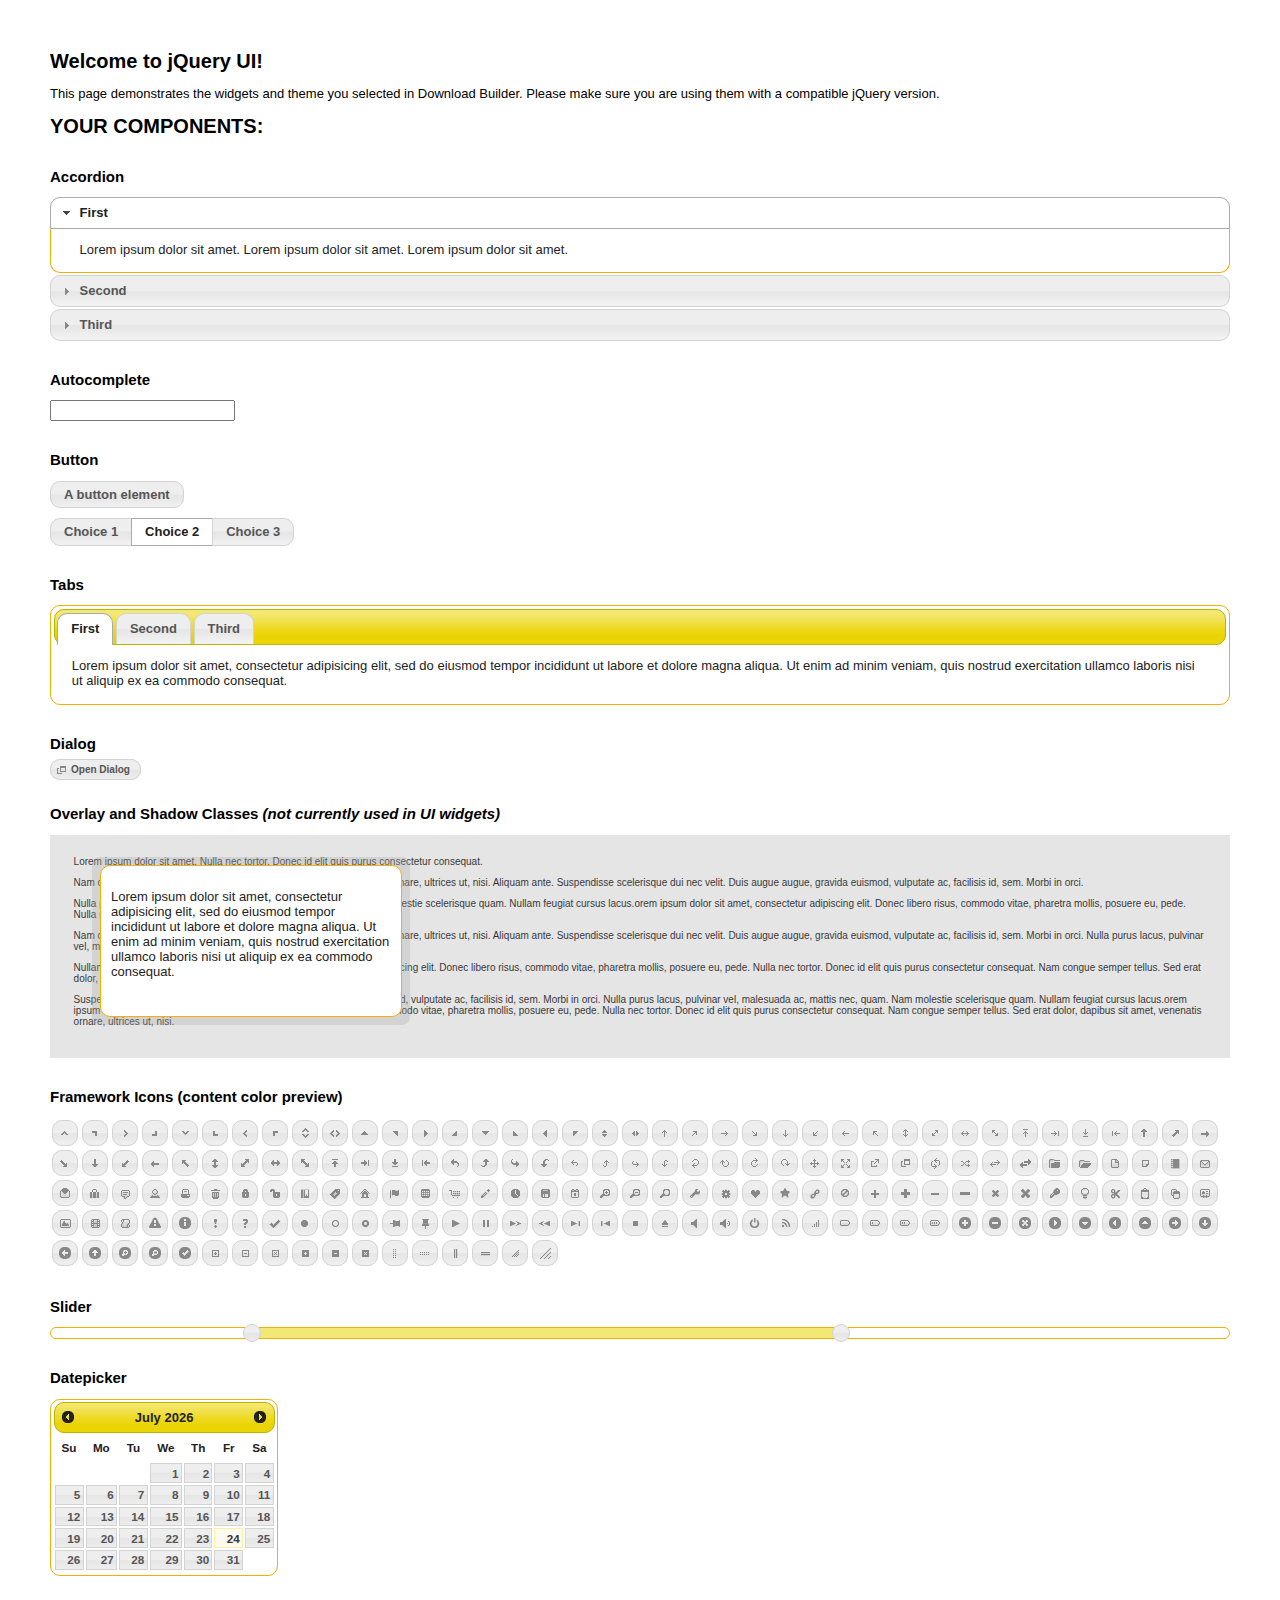
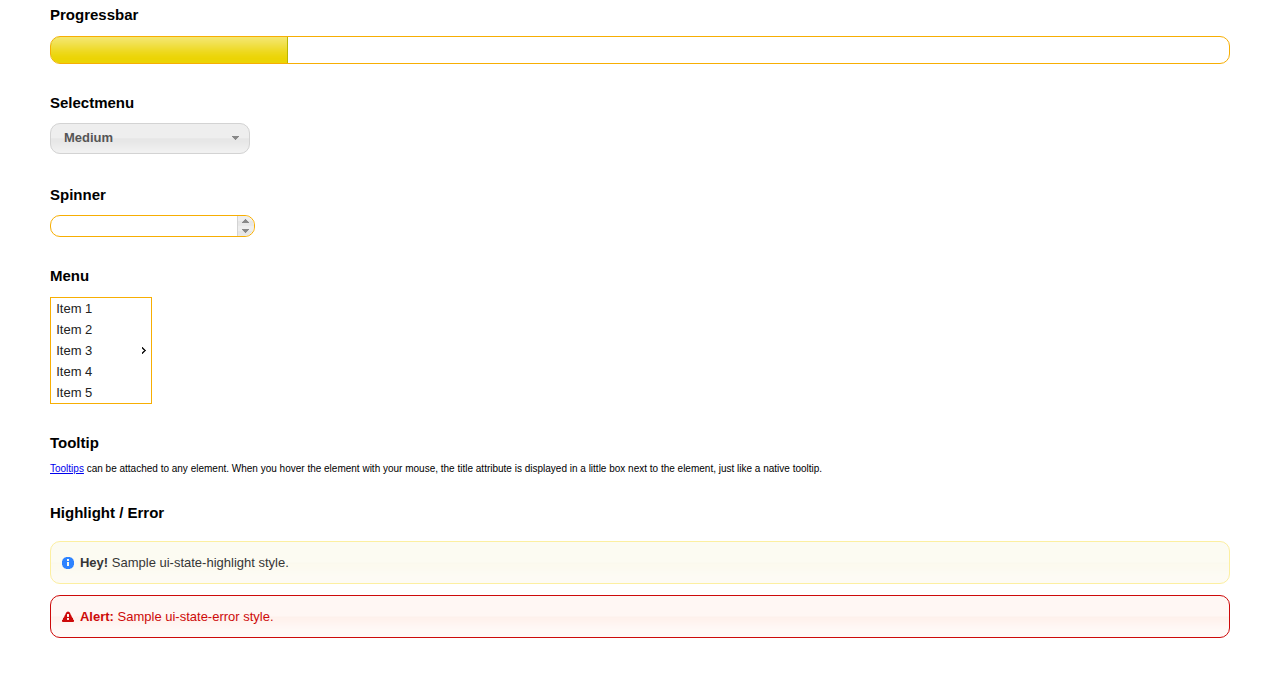
<file: app/jquery-ui/index.html>
<!doctype html>
<html lang="us">
<head>
	<meta charset="utf-8">
	<title>jQuery UI Example Page</title>
	<link href="jquery-ui.css" rel="stylesheet">
	<style>
	body{
		font: 62.5% "Trebuchet MS", sans-serif;
		margin: 50px;
	}
	.demoHeaders {
		margin-top: 2em;
	}
	#dialog-link {
		padding: .4em 1em .4em 20px;
		text-decoration: none;
		position: relative;
	}
	#dialog-link span.ui-icon {
		margin: 0 5px 0 0;
		position: absolute;
		left: .2em;
		top: 50%;
		margin-top: -8px;
	}
	#icons {
		margin: 0;
		padding: 0;
	}
	#icons li {
		margin: 2px;
		position: relative;
		padding: 4px 0;
		cursor: pointer;
		float: left;
		list-style: none;
	}
	#icons span.ui-icon {
		float: left;
		margin: 0 4px;
	}
	.fakewindowcontain .ui-widget-overlay {
		position: absolute;
	}
	select {
		width: 200px;
	}
	</style>
</head>
<body>

<h1>Welcome to jQuery UI!</h1>

<div class="ui-widget">
	<p>This page demonstrates the widgets and theme you selected in Download Builder. Please make sure you are using them with a compatible jQuery version.</p>
</div>

<h1>YOUR COMPONENTS:</h1>


<!-- Accordion -->
<h2 class="demoHeaders">Accordion</h2>
<div id="accordion">
	<h3>First</h3>
	<div>Lorem ipsum dolor sit amet. Lorem ipsum dolor sit amet. Lorem ipsum dolor sit amet.</div>
	<h3>Second</h3>
	<div>Phasellus mattis tincidunt nibh.</div>
	<h3>Third</h3>
	<div>Nam dui erat, auctor a, dignissim quis.</div>
</div>



<!-- Autocomplete -->
<h2 class="demoHeaders">Autocomplete</h2>
<div>
	<input id="autocomplete" title="type &quot;a&quot;">
</div>



<!-- Button -->
<h2 class="demoHeaders">Button</h2>
<button id="button">A button element</button>
<form style="margin-top: 1em;">
	<div id="radioset">
		<input type="radio" id="radio1" name="radio"><label for="radio1">Choice 1</label>
		<input type="radio" id="radio2" name="radio" checked="checked"><label for="radio2">Choice 2</label>
		<input type="radio" id="radio3" name="radio"><label for="radio3">Choice 3</label>
	</div>
</form>



<!-- Tabs -->
<h2 class="demoHeaders">Tabs</h2>
<div id="tabs">
	<ul>
		<li><a href="#tabs-1">First</a></li>
		<li><a href="#tabs-2">Second</a></li>
		<li><a href="#tabs-3">Third</a></li>
	</ul>
	<div id="tabs-1">Lorem ipsum dolor sit amet, consectetur adipisicing elit, sed do eiusmod tempor incididunt ut labore et dolore magna aliqua. Ut enim ad minim veniam, quis nostrud exercitation ullamco laboris nisi ut aliquip ex ea commodo consequat.</div>
	<div id="tabs-2">Phasellus mattis tincidunt nibh. Cras orci urna, blandit id, pretium vel, aliquet ornare, felis. Maecenas scelerisque sem non nisl. Fusce sed lorem in enim dictum bibendum.</div>
	<div id="tabs-3">Nam dui erat, auctor a, dignissim quis, sollicitudin eu, felis. Pellentesque nisi urna, interdum eget, sagittis et, consequat vestibulum, lacus. Mauris porttitor ullamcorper augue.</div>
</div>



<!-- Dialog NOTE: Dialog is not generated by UI in this demo so it can be visually styled in themeroller-->
<h2 class="demoHeaders">Dialog</h2>
<p><a href="#" id="dialog-link" class="ui-state-default ui-corner-all"><span class="ui-icon ui-icon-newwin"></span>Open Dialog</a></p>

<h2 class="demoHeaders">Overlay and Shadow Classes <em>(not currently used in UI widgets)</em></h2>
<div style="position: relative; width: 96%; height: 200px; padding:1% 2%; overflow:hidden;" class="fakewindowcontain">
	<p>Lorem ipsum dolor sit amet,  Nulla nec tortor. Donec id elit quis purus consectetur consequat. </p><p>Nam congue semper tellus. Sed erat dolor, dapibus sit amet, venenatis ornare, ultrices ut, nisi. Aliquam ante. Suspendisse scelerisque dui nec velit. Duis augue augue, gravida euismod, vulputate ac, facilisis id, sem. Morbi in orci. </p><p>Nulla purus lacus, pulvinar vel, malesuada ac, mattis nec, quam. Nam molestie scelerisque quam. Nullam feugiat cursus lacus.orem ipsum dolor sit amet, consectetur adipiscing elit. Donec libero risus, commodo vitae, pharetra mollis, posuere eu, pede. Nulla nec tortor. Donec id elit quis purus consectetur consequat. </p><p>Nam congue semper tellus. Sed erat dolor, dapibus sit amet, venenatis ornare, ultrices ut, nisi. Aliquam ante. Suspendisse scelerisque dui nec velit. Duis augue augue, gravida euismod, vulputate ac, facilisis id, sem. Morbi in orci. Nulla purus lacus, pulvinar vel, malesuada ac, mattis nec, quam. Nam molestie scelerisque quam. </p><p>Nullam feugiat cursus lacus.orem ipsum dolor sit amet, consectetur adipiscing elit. Donec libero risus, commodo vitae, pharetra mollis, posuere eu, pede. Nulla nec tortor. Donec id elit quis purus consectetur consequat. Nam congue semper tellus. Sed erat dolor, dapibus sit amet, venenatis ornare, ultrices ut, nisi. Aliquam ante. </p><p>Suspendisse scelerisque dui nec velit. Duis augue augue, gravida euismod, vulputate ac, facilisis id, sem. Morbi in orci. Nulla purus lacus, pulvinar vel, malesuada ac, mattis nec, quam. Nam molestie scelerisque quam. Nullam feugiat cursus lacus.orem ipsum dolor sit amet, consectetur adipiscing elit. Donec libero risus, commodo vitae, pharetra mollis, posuere eu, pede. Nulla nec tortor. Donec id elit quis purus consectetur consequat. Nam congue semper tellus. Sed erat dolor, dapibus sit amet, venenatis ornare, ultrices ut, nisi. </p>

	<!-- ui-dialog -->
	<div class="ui-overlay"><div class="ui-widget-overlay"></div><div class="ui-widget-shadow ui-corner-all" style="width: 302px; height: 152px; position: absolute; left: 50px; top: 30px;"></div></div>
	<div style="position: absolute; width: 280px; height: 130px;left: 50px; top: 30px; padding: 10px;" class="ui-widget ui-widget-content ui-corner-all">
		<div class="ui-dialog-content ui-widget-content" style="background: none; border: 0;">
			<p>Lorem ipsum dolor sit amet, consectetur adipisicing elit, sed do eiusmod tempor incididunt ut labore et dolore magna aliqua. Ut enim ad minim veniam, quis nostrud exercitation ullamco laboris nisi ut aliquip ex ea commodo consequat.</p>
		</div>
	</div>

</div>

<!-- ui-dialog -->
<div id="dialog" title="Dialog Title">
	<p>Lorem ipsum dolor sit amet, consectetur adipisicing elit, sed do eiusmod tempor incididunt ut labore et dolore magna aliqua. Ut enim ad minim veniam, quis nostrud exercitation ullamco laboris nisi ut aliquip ex ea commodo consequat.</p>
</div>



<h2 class="demoHeaders">Framework Icons (content color preview)</h2>
<ul id="icons" class="ui-widget ui-helper-clearfix">
	<li class="ui-state-default ui-corner-all" title=".ui-icon-carat-1-n"><span class="ui-icon ui-icon-carat-1-n"></span></li>
	<li class="ui-state-default ui-corner-all" title=".ui-icon-carat-1-ne"><span class="ui-icon ui-icon-carat-1-ne"></span></li>
	<li class="ui-state-default ui-corner-all" title=".ui-icon-carat-1-e"><span class="ui-icon ui-icon-carat-1-e"></span></li>
	<li class="ui-state-default ui-corner-all" title=".ui-icon-carat-1-se"><span class="ui-icon ui-icon-carat-1-se"></span></li>
	<li class="ui-state-default ui-corner-all" title=".ui-icon-carat-1-s"><span class="ui-icon ui-icon-carat-1-s"></span></li>
	<li class="ui-state-default ui-corner-all" title=".ui-icon-carat-1-sw"><span class="ui-icon ui-icon-carat-1-sw"></span></li>
	<li class="ui-state-default ui-corner-all" title=".ui-icon-carat-1-w"><span class="ui-icon ui-icon-carat-1-w"></span></li>
	<li class="ui-state-default ui-corner-all" title=".ui-icon-carat-1-nw"><span class="ui-icon ui-icon-carat-1-nw"></span></li>
	<li class="ui-state-default ui-corner-all" title=".ui-icon-carat-2-n-s"><span class="ui-icon ui-icon-carat-2-n-s"></span></li>
	<li class="ui-state-default ui-corner-all" title=".ui-icon-carat-2-e-w"><span class="ui-icon ui-icon-carat-2-e-w"></span></li>
	<li class="ui-state-default ui-corner-all" title=".ui-icon-triangle-1-n"><span class="ui-icon ui-icon-triangle-1-n"></span></li>
	<li class="ui-state-default ui-corner-all" title=".ui-icon-triangle-1-ne"><span class="ui-icon ui-icon-triangle-1-ne"></span></li>
	<li class="ui-state-default ui-corner-all" title=".ui-icon-triangle-1-e"><span class="ui-icon ui-icon-triangle-1-e"></span></li>
	<li class="ui-state-default ui-corner-all" title=".ui-icon-triangle-1-se"><span class="ui-icon ui-icon-triangle-1-se"></span></li>
	<li class="ui-state-default ui-corner-all" title=".ui-icon-triangle-1-s"><span class="ui-icon ui-icon-triangle-1-s"></span></li>
	<li class="ui-state-default ui-corner-all" title=".ui-icon-triangle-1-sw"><span class="ui-icon ui-icon-triangle-1-sw"></span></li>
	<li class="ui-state-default ui-corner-all" title=".ui-icon-triangle-1-w"><span class="ui-icon ui-icon-triangle-1-w"></span></li>
	<li class="ui-state-default ui-corner-all" title=".ui-icon-triangle-1-nw"><span class="ui-icon ui-icon-triangle-1-nw"></span></li>
	<li class="ui-state-default ui-corner-all" title=".ui-icon-triangle-2-n-s"><span class="ui-icon ui-icon-triangle-2-n-s"></span></li>
	<li class="ui-state-default ui-corner-all" title=".ui-icon-triangle-2-e-w"><span class="ui-icon ui-icon-triangle-2-e-w"></span></li>
	<li class="ui-state-default ui-corner-all" title=".ui-icon-arrow-1-n"><span class="ui-icon ui-icon-arrow-1-n"></span></li>
	<li class="ui-state-default ui-corner-all" title=".ui-icon-arrow-1-ne"><span class="ui-icon ui-icon-arrow-1-ne"></span></li>
	<li class="ui-state-default ui-corner-all" title=".ui-icon-arrow-1-e"><span class="ui-icon ui-icon-arrow-1-e"></span></li>
	<li class="ui-state-default ui-corner-all" title=".ui-icon-arrow-1-se"><span class="ui-icon ui-icon-arrow-1-se"></span></li>
	<li class="ui-state-default ui-corner-all" title=".ui-icon-arrow-1-s"><span class="ui-icon ui-icon-arrow-1-s"></span></li>
	<li class="ui-state-default ui-corner-all" title=".ui-icon-arrow-1-sw"><span class="ui-icon ui-icon-arrow-1-sw"></span></li>
	<li class="ui-state-default ui-corner-all" title=".ui-icon-arrow-1-w"><span class="ui-icon ui-icon-arrow-1-w"></span></li>
	<li class="ui-state-default ui-corner-all" title=".ui-icon-arrow-1-nw"><span class="ui-icon ui-icon-arrow-1-nw"></span></li>
	<li class="ui-state-default ui-corner-all" title=".ui-icon-arrow-2-n-s"><span class="ui-icon ui-icon-arrow-2-n-s"></span></li>
	<li class="ui-state-default ui-corner-all" title=".ui-icon-arrow-2-ne-sw"><span class="ui-icon ui-icon-arrow-2-ne-sw"></span></li>
	<li class="ui-state-default ui-corner-all" title=".ui-icon-arrow-2-e-w"><span class="ui-icon ui-icon-arrow-2-e-w"></span></li>
	<li class="ui-state-default ui-corner-all" title=".ui-icon-arrow-2-se-nw"><span class="ui-icon ui-icon-arrow-2-se-nw"></span></li>
	<li class="ui-state-default ui-corner-all" title=".ui-icon-arrowstop-1-n"><span class="ui-icon ui-icon-arrowstop-1-n"></span></li>
	<li class="ui-state-default ui-corner-all" title=".ui-icon-arrowstop-1-e"><span class="ui-icon ui-icon-arrowstop-1-e"></span></li>
	<li class="ui-state-default ui-corner-all" title=".ui-icon-arrowstop-1-s"><span class="ui-icon ui-icon-arrowstop-1-s"></span></li>
	<li class="ui-state-default ui-corner-all" title=".ui-icon-arrowstop-1-w"><span class="ui-icon ui-icon-arrowstop-1-w"></span></li>
	<li class="ui-state-default ui-corner-all" title=".ui-icon-arrowthick-1-n"><span class="ui-icon ui-icon-arrowthick-1-n"></span></li>
	<li class="ui-state-default ui-corner-all" title=".ui-icon-arrowthick-1-ne"><span class="ui-icon ui-icon-arrowthick-1-ne"></span></li>
	<li class="ui-state-default ui-corner-all" title=".ui-icon-arrowthick-1-e"><span class="ui-icon ui-icon-arrowthick-1-e"></span></li>
	<li class="ui-state-default ui-corner-all" title=".ui-icon-arrowthick-1-se"><span class="ui-icon ui-icon-arrowthick-1-se"></span></li>
	<li class="ui-state-default ui-corner-all" title=".ui-icon-arrowthick-1-s"><span class="ui-icon ui-icon-arrowthick-1-s"></span></li>
	<li class="ui-state-default ui-corner-all" title=".ui-icon-arrowthick-1-sw"><span class="ui-icon ui-icon-arrowthick-1-sw"></span></li>
	<li class="ui-state-default ui-corner-all" title=".ui-icon-arrowthick-1-w"><span class="ui-icon ui-icon-arrowthick-1-w"></span></li>
	<li class="ui-state-default ui-corner-all" title=".ui-icon-arrowthick-1-nw"><span class="ui-icon ui-icon-arrowthick-1-nw"></span></li>
	<li class="ui-state-default ui-corner-all" title=".ui-icon-arrowthick-2-n-s"><span class="ui-icon ui-icon-arrowthick-2-n-s"></span></li>
	<li class="ui-state-default ui-corner-all" title=".ui-icon-arrowthick-2-ne-sw"><span class="ui-icon ui-icon-arrowthick-2-ne-sw"></span></li>
	<li class="ui-state-default ui-corner-all" title=".ui-icon-arrowthick-2-e-w"><span class="ui-icon ui-icon-arrowthick-2-e-w"></span></li>
	<li class="ui-state-default ui-corner-all" title=".ui-icon-arrowthick-2-se-nw"><span class="ui-icon ui-icon-arrowthick-2-se-nw"></span></li>
	<li class="ui-state-default ui-corner-all" title=".ui-icon-arrowthickstop-1-n"><span class="ui-icon ui-icon-arrowthickstop-1-n"></span></li>
	<li class="ui-state-default ui-corner-all" title=".ui-icon-arrowthickstop-1-e"><span class="ui-icon ui-icon-arrowthickstop-1-e"></span></li>
	<li class="ui-state-default ui-corner-all" title=".ui-icon-arrowthickstop-1-s"><span class="ui-icon ui-icon-arrowthickstop-1-s"></span></li>
	<li class="ui-state-default ui-corner-all" title=".ui-icon-arrowthickstop-1-w"><span class="ui-icon ui-icon-arrowthickstop-1-w"></span></li>
	<li class="ui-state-default ui-corner-all" title=".ui-icon-arrowreturnthick-1-w"><span class="ui-icon ui-icon-arrowreturnthick-1-w"></span></li>
	<li class="ui-state-default ui-corner-all" title=".ui-icon-arrowreturnthick-1-n"><span class="ui-icon ui-icon-arrowreturnthick-1-n"></span></li>
	<li class="ui-state-default ui-corner-all" title=".ui-icon-arrowreturnthick-1-e"><span class="ui-icon ui-icon-arrowreturnthick-1-e"></span></li>
	<li class="ui-state-default ui-corner-all" title=".ui-icon-arrowreturnthick-1-s"><span class="ui-icon ui-icon-arrowreturnthick-1-s"></span></li>
	<li class="ui-state-default ui-corner-all" title=".ui-icon-arrowreturn-1-w"><span class="ui-icon ui-icon-arrowreturn-1-w"></span></li>
	<li class="ui-state-default ui-corner-all" title=".ui-icon-arrowreturn-1-n"><span class="ui-icon ui-icon-arrowreturn-1-n"></span></li>
	<li class="ui-state-default ui-corner-all" title=".ui-icon-arrowreturn-1-e"><span class="ui-icon ui-icon-arrowreturn-1-e"></span></li>
	<li class="ui-state-default ui-corner-all" title=".ui-icon-arrowreturn-1-s"><span class="ui-icon ui-icon-arrowreturn-1-s"></span></li>
	<li class="ui-state-default ui-corner-all" title=".ui-icon-arrowrefresh-1-w"><span class="ui-icon ui-icon-arrowrefresh-1-w"></span></li>
	<li class="ui-state-default ui-corner-all" title=".ui-icon-arrowrefresh-1-n"><span class="ui-icon ui-icon-arrowrefresh-1-n"></span></li>
	<li class="ui-state-default ui-corner-all" title=".ui-icon-arrowrefresh-1-e"><span class="ui-icon ui-icon-arrowrefresh-1-e"></span></li>
	<li class="ui-state-default ui-corner-all" title=".ui-icon-arrowrefresh-1-s"><span class="ui-icon ui-icon-arrowrefresh-1-s"></span></li>
	<li class="ui-state-default ui-corner-all" title=".ui-icon-arrow-4"><span class="ui-icon ui-icon-arrow-4"></span></li>
	<li class="ui-state-default ui-corner-all" title=".ui-icon-arrow-4-diag"><span class="ui-icon ui-icon-arrow-4-diag"></span></li>
	<li class="ui-state-default ui-corner-all" title=".ui-icon-extlink"><span class="ui-icon ui-icon-extlink"></span></li>
	<li class="ui-state-default ui-corner-all" title=".ui-icon-newwin"><span class="ui-icon ui-icon-newwin"></span></li>
	<li class="ui-state-default ui-corner-all" title=".ui-icon-refresh"><span class="ui-icon ui-icon-refresh"></span></li>
	<li class="ui-state-default ui-corner-all" title=".ui-icon-shuffle"><span class="ui-icon ui-icon-shuffle"></span></li>
	<li class="ui-state-default ui-corner-all" title=".ui-icon-transfer-e-w"><span class="ui-icon ui-icon-transfer-e-w"></span></li>
	<li class="ui-state-default ui-corner-all" title=".ui-icon-transferthick-e-w"><span class="ui-icon ui-icon-transferthick-e-w"></span></li>
	<li class="ui-state-default ui-corner-all" title=".ui-icon-folder-collapsed"><span class="ui-icon ui-icon-folder-collapsed"></span></li>
	<li class="ui-state-default ui-corner-all" title=".ui-icon-folder-open"><span class="ui-icon ui-icon-folder-open"></span></li>
	<li class="ui-state-default ui-corner-all" title=".ui-icon-document"><span class="ui-icon ui-icon-document"></span></li>
	<li class="ui-state-default ui-corner-all" title=".ui-icon-document-b"><span class="ui-icon ui-icon-document-b"></span></li>
	<li class="ui-state-default ui-corner-all" title=".ui-icon-note"><span class="ui-icon ui-icon-note"></span></li>
	<li class="ui-state-default ui-corner-all" title=".ui-icon-mail-closed"><span class="ui-icon ui-icon-mail-closed"></span></li>
	<li class="ui-state-default ui-corner-all" title=".ui-icon-mail-open"><span class="ui-icon ui-icon-mail-open"></span></li>
	<li class="ui-state-default ui-corner-all" title=".ui-icon-suitcase"><span class="ui-icon ui-icon-suitcase"></span></li>
	<li class="ui-state-default ui-corner-all" title=".ui-icon-comment"><span class="ui-icon ui-icon-comment"></span></li>
	<li class="ui-state-default ui-corner-all" title=".ui-icon-person"><span class="ui-icon ui-icon-person"></span></li>
	<li class="ui-state-default ui-corner-all" title=".ui-icon-print"><span class="ui-icon ui-icon-print"></span></li>
	<li class="ui-state-default ui-corner-all" title=".ui-icon-trash"><span class="ui-icon ui-icon-trash"></span></li>
	<li class="ui-state-default ui-corner-all" title=".ui-icon-locked"><span class="ui-icon ui-icon-locked"></span></li>
	<li class="ui-state-default ui-corner-all" title=".ui-icon-unlocked"><span class="ui-icon ui-icon-unlocked"></span></li>
	<li class="ui-state-default ui-corner-all" title=".ui-icon-bookmark"><span class="ui-icon ui-icon-bookmark"></span></li>
	<li class="ui-state-default ui-corner-all" title=".ui-icon-tag"><span class="ui-icon ui-icon-tag"></span></li>
	<li class="ui-state-default ui-corner-all" title=".ui-icon-home"><span class="ui-icon ui-icon-home"></span></li>
	<li class="ui-state-default ui-corner-all" title=".ui-icon-flag"><span class="ui-icon ui-icon-flag"></span></li>
	<li class="ui-state-default ui-corner-all" title=".ui-icon-calculator"><span class="ui-icon ui-icon-calculator"></span></li>
	<li class="ui-state-default ui-corner-all" title=".ui-icon-cart"><span class="ui-icon ui-icon-cart"></span></li>
	<li class="ui-state-default ui-corner-all" title=".ui-icon-pencil"><span class="ui-icon ui-icon-pencil"></span></li>
	<li class="ui-state-default ui-corner-all" title=".ui-icon-clock"><span class="ui-icon ui-icon-clock"></span></li>
	<li class="ui-state-default ui-corner-all" title=".ui-icon-disk"><span class="ui-icon ui-icon-disk"></span></li>
	<li class="ui-state-default ui-corner-all" title=".ui-icon-calendar"><span class="ui-icon ui-icon-calendar"></span></li>
	<li class="ui-state-default ui-corner-all" title=".ui-icon-zoomin"><span class="ui-icon ui-icon-zoomin"></span></li>
	<li class="ui-state-default ui-corner-all" title=".ui-icon-zoomout"><span class="ui-icon ui-icon-zoomout"></span></li>
	<li class="ui-state-default ui-corner-all" title=".ui-icon-search"><span class="ui-icon ui-icon-search"></span></li>
	<li class="ui-state-default ui-corner-all" title=".ui-icon-wrench"><span class="ui-icon ui-icon-wrench"></span></li>
	<li class="ui-state-default ui-corner-all" title=".ui-icon-gear"><span class="ui-icon ui-icon-gear"></span></li>
	<li class="ui-state-default ui-corner-all" title=".ui-icon-heart"><span class="ui-icon ui-icon-heart"></span></li>
	<li class="ui-state-default ui-corner-all" title=".ui-icon-star"><span class="ui-icon ui-icon-star"></span></li>
	<li class="ui-state-default ui-corner-all" title=".ui-icon-link"><span class="ui-icon ui-icon-link"></span></li>
	<li class="ui-state-default ui-corner-all" title=".ui-icon-cancel"><span class="ui-icon ui-icon-cancel"></span></li>
	<li class="ui-state-default ui-corner-all" title=".ui-icon-plus"><span class="ui-icon ui-icon-plus"></span></li>
	<li class="ui-state-default ui-corner-all" title=".ui-icon-plusthick"><span class="ui-icon ui-icon-plusthick"></span></li>
	<li class="ui-state-default ui-corner-all" title=".ui-icon-minus"><span class="ui-icon ui-icon-minus"></span></li>
	<li class="ui-state-default ui-corner-all" title=".ui-icon-minusthick"><span class="ui-icon ui-icon-minusthick"></span></li>
	<li class="ui-state-default ui-corner-all" title=".ui-icon-close"><span class="ui-icon ui-icon-close"></span></li>
	<li class="ui-state-default ui-corner-all" title=".ui-icon-closethick"><span class="ui-icon ui-icon-closethick"></span></li>
	<li class="ui-state-default ui-corner-all" title=".ui-icon-key"><span class="ui-icon ui-icon-key"></span></li>
	<li class="ui-state-default ui-corner-all" title=".ui-icon-lightbulb"><span class="ui-icon ui-icon-lightbulb"></span></li>
	<li class="ui-state-default ui-corner-all" title=".ui-icon-scissors"><span class="ui-icon ui-icon-scissors"></span></li>
	<li class="ui-state-default ui-corner-all" title=".ui-icon-clipboard"><span class="ui-icon ui-icon-clipboard"></span></li>
	<li class="ui-state-default ui-corner-all" title=".ui-icon-copy"><span class="ui-icon ui-icon-copy"></span></li>
	<li class="ui-state-default ui-corner-all" title=".ui-icon-contact"><span class="ui-icon ui-icon-contact"></span></li>
	<li class="ui-state-default ui-corner-all" title=".ui-icon-image"><span class="ui-icon ui-icon-image"></span></li>
	<li class="ui-state-default ui-corner-all" title=".ui-icon-video"><span class="ui-icon ui-icon-video"></span></li>
	<li class="ui-state-default ui-corner-all" title=".ui-icon-script"><span class="ui-icon ui-icon-script"></span></li>
	<li class="ui-state-default ui-corner-all" title=".ui-icon-alert"><span class="ui-icon ui-icon-alert"></span></li>
	<li class="ui-state-default ui-corner-all" title=".ui-icon-info"><span class="ui-icon ui-icon-info"></span></li>
	<li class="ui-state-default ui-corner-all" title=".ui-icon-notice"><span class="ui-icon ui-icon-notice"></span></li>
	<li class="ui-state-default ui-corner-all" title=".ui-icon-help"><span class="ui-icon ui-icon-help"></span></li>
	<li class="ui-state-default ui-corner-all" title=".ui-icon-check"><span class="ui-icon ui-icon-check"></span></li>
	<li class="ui-state-default ui-corner-all" title=".ui-icon-bullet"><span class="ui-icon ui-icon-bullet"></span></li>
	<li class="ui-state-default ui-corner-all" title=".ui-icon-radio-off"><span class="ui-icon ui-icon-radio-off"></span></li>
	<li class="ui-state-default ui-corner-all" title=".ui-icon-radio-on"><span class="ui-icon ui-icon-radio-on"></span></li>
	<li class="ui-state-default ui-corner-all" title=".ui-icon-pin-w"><span class="ui-icon ui-icon-pin-w"></span></li>
	<li class="ui-state-default ui-corner-all" title=".ui-icon-pin-s"><span class="ui-icon ui-icon-pin-s"></span></li>
	<li class="ui-state-default ui-corner-all" title=".ui-icon-play"><span class="ui-icon ui-icon-play"></span></li>
	<li class="ui-state-default ui-corner-all" title=".ui-icon-pause"><span class="ui-icon ui-icon-pause"></span></li>
	<li class="ui-state-default ui-corner-all" title=".ui-icon-seek-next"><span class="ui-icon ui-icon-seek-next"></span></li>
	<li class="ui-state-default ui-corner-all" title=".ui-icon-seek-prev"><span class="ui-icon ui-icon-seek-prev"></span></li>
	<li class="ui-state-default ui-corner-all" title=".ui-icon-seek-end"><span class="ui-icon ui-icon-seek-end"></span></li>
	<li class="ui-state-default ui-corner-all" title=".ui-icon-seek-first"><span class="ui-icon ui-icon-seek-first"></span></li>
	<li class="ui-state-default ui-corner-all" title=".ui-icon-stop"><span class="ui-icon ui-icon-stop"></span></li>
	<li class="ui-state-default ui-corner-all" title=".ui-icon-eject"><span class="ui-icon ui-icon-eject"></span></li>
	<li class="ui-state-default ui-corner-all" title=".ui-icon-volume-off"><span class="ui-icon ui-icon-volume-off"></span></li>
	<li class="ui-state-default ui-corner-all" title=".ui-icon-volume-on"><span class="ui-icon ui-icon-volume-on"></span></li>
	<li class="ui-state-default ui-corner-all" title=".ui-icon-power"><span class="ui-icon ui-icon-power"></span></li>
	<li class="ui-state-default ui-corner-all" title=".ui-icon-signal-diag"><span class="ui-icon ui-icon-signal-diag"></span></li>
	<li class="ui-state-default ui-corner-all" title=".ui-icon-signal"><span class="ui-icon ui-icon-signal"></span></li>
	<li class="ui-state-default ui-corner-all" title=".ui-icon-battery-0"><span class="ui-icon ui-icon-battery-0"></span></li>
	<li class="ui-state-default ui-corner-all" title=".ui-icon-battery-1"><span class="ui-icon ui-icon-battery-1"></span></li>
	<li class="ui-state-default ui-corner-all" title=".ui-icon-battery-2"><span class="ui-icon ui-icon-battery-2"></span></li>
	<li class="ui-state-default ui-corner-all" title=".ui-icon-battery-3"><span class="ui-icon ui-icon-battery-3"></span></li>
	<li class="ui-state-default ui-corner-all" title=".ui-icon-circle-plus"><span class="ui-icon ui-icon-circle-plus"></span></li>
	<li class="ui-state-default ui-corner-all" title=".ui-icon-circle-minus"><span class="ui-icon ui-icon-circle-minus"></span></li>
	<li class="ui-state-default ui-corner-all" title=".ui-icon-circle-close"><span class="ui-icon ui-icon-circle-close"></span></li>
	<li class="ui-state-default ui-corner-all" title=".ui-icon-circle-triangle-e"><span class="ui-icon ui-icon-circle-triangle-e"></span></li>
	<li class="ui-state-default ui-corner-all" title=".ui-icon-circle-triangle-s"><span class="ui-icon ui-icon-circle-triangle-s"></span></li>
	<li class="ui-state-default ui-corner-all" title=".ui-icon-circle-triangle-w"><span class="ui-icon ui-icon-circle-triangle-w"></span></li>
	<li class="ui-state-default ui-corner-all" title=".ui-icon-circle-triangle-n"><span class="ui-icon ui-icon-circle-triangle-n"></span></li>
	<li class="ui-state-default ui-corner-all" title=".ui-icon-circle-arrow-e"><span class="ui-icon ui-icon-circle-arrow-e"></span></li>
	<li class="ui-state-default ui-corner-all" title=".ui-icon-circle-arrow-s"><span class="ui-icon ui-icon-circle-arrow-s"></span></li>
	<li class="ui-state-default ui-corner-all" title=".ui-icon-circle-arrow-w"><span class="ui-icon ui-icon-circle-arrow-w"></span></li>
	<li class="ui-state-default ui-corner-all" title=".ui-icon-circle-arrow-n"><span class="ui-icon ui-icon-circle-arrow-n"></span></li>
	<li class="ui-state-default ui-corner-all" title=".ui-icon-circle-zoomin"><span class="ui-icon ui-icon-circle-zoomin"></span></li>
	<li class="ui-state-default ui-corner-all" title=".ui-icon-circle-zoomout"><span class="ui-icon ui-icon-circle-zoomout"></span></li>
	<li class="ui-state-default ui-corner-all" title=".ui-icon-circle-check"><span class="ui-icon ui-icon-circle-check"></span></li>
	<li class="ui-state-default ui-corner-all" title=".ui-icon-circlesmall-plus"><span class="ui-icon ui-icon-circlesmall-plus"></span></li>
	<li class="ui-state-default ui-corner-all" title=".ui-icon-circlesmall-minus"><span class="ui-icon ui-icon-circlesmall-minus"></span></li>
	<li class="ui-state-default ui-corner-all" title=".ui-icon-circlesmall-close"><span class="ui-icon ui-icon-circlesmall-close"></span></li>
	<li class="ui-state-default ui-corner-all" title=".ui-icon-squaresmall-plus"><span class="ui-icon ui-icon-squaresmall-plus"></span></li>
	<li class="ui-state-default ui-corner-all" title=".ui-icon-squaresmall-minus"><span class="ui-icon ui-icon-squaresmall-minus"></span></li>
	<li class="ui-state-default ui-corner-all" title=".ui-icon-squaresmall-close"><span class="ui-icon ui-icon-squaresmall-close"></span></li>
	<li class="ui-state-default ui-corner-all" title=".ui-icon-grip-dotted-vertical"><span class="ui-icon ui-icon-grip-dotted-vertical"></span></li>
	<li class="ui-state-default ui-corner-all" title=".ui-icon-grip-dotted-horizontal"><span class="ui-icon ui-icon-grip-dotted-horizontal"></span></li>
	<li class="ui-state-default ui-corner-all" title=".ui-icon-grip-solid-vertical"><span class="ui-icon ui-icon-grip-solid-vertical"></span></li>
	<li class="ui-state-default ui-corner-all" title=".ui-icon-grip-solid-horizontal"><span class="ui-icon ui-icon-grip-solid-horizontal"></span></li>
	<li class="ui-state-default ui-corner-all" title=".ui-icon-gripsmall-diagonal-se"><span class="ui-icon ui-icon-gripsmall-diagonal-se"></span></li>
	<li class="ui-state-default ui-corner-all" title=".ui-icon-grip-diagonal-se"><span class="ui-icon ui-icon-grip-diagonal-se"></span></li>
</ul>


<!-- Slider -->
<h2 class="demoHeaders">Slider</h2>
<div id="slider"></div>



<!-- Datepicker -->
<h2 class="demoHeaders">Datepicker</h2>
<div id="datepicker"></div>



<!-- Progressbar -->
<h2 class="demoHeaders">Progressbar</h2>
<div id="progressbar"></div>



<!-- Progressbar -->
<h2 class="demoHeaders">Selectmenu</h2>
<select id="selectmenu">
	<option>Slower</option>
	<option>Slow</option>
	<option selected="selected">Medium</option>
	<option>Fast</option>
	<option>Faster</option>
</select>



<!-- Spinner -->
<h2 class="demoHeaders">Spinner</h2>
<input id="spinner">



<!-- Menu -->
<h2 class="demoHeaders">Menu</h2>
<ul style="width:100px;" id="menu">
	<li>Item 1</li>
	<li>Item 2</li>
	<li>Item 3
		<ul>
			<li>Item 3-1</li>
			<li>Item 3-2</li>
			<li>Item 3-3</li>
			<li>Item 3-4</li>
			<li>Item 3-5</li>
		</ul>
	</li>
	<li>Item 4</li>
	<li>Item 5</li>
</ul>



<!-- Tooltip -->
<h2 class="demoHeaders">Tooltip</h2>
<p id="tooltip">
	<a href="#" title="That&apos;s what this widget is">Tooltips</a> can be attached to any element. When you hover
the element with your mouse, the title attribute is displayed in a little box next to the element, just like a native tooltip.
</p>


<!-- Highlight / Error -->
<h2 class="demoHeaders">Highlight / Error</h2>
<div class="ui-widget">
	<div class="ui-state-highlight ui-corner-all" style="margin-top: 20px; padding: 0 .7em;">
		<p><span class="ui-icon ui-icon-info" style="float: left; margin-right: .3em;"></span>
		<strong>Hey!</strong> Sample ui-state-highlight style.</p>
	</div>
</div>
<br>
<div class="ui-widget">
	<div class="ui-state-error ui-corner-all" style="padding: 0 .7em;">
		<p><span class="ui-icon ui-icon-alert" style="float: left; margin-right: .3em;"></span>
		<strong>Alert:</strong> Sample ui-state-error style.</p>
	</div>
</div>

<script src="external/jquery/jquery.js"></script>
<script src="jquery-ui.js"></script>
<script>

$( "#accordion" ).accordion();



var availableTags = [
	"ActionScript",
	"AppleScript",
	"Asp",
	"BASIC",
	"C",
	"C++",
	"Clojure",
	"COBOL",
	"ColdFusion",
	"Erlang",
	"Fortran",
	"Groovy",
	"Haskell",
	"Java",
	"JavaScript",
	"Lisp",
	"Perl",
	"PHP",
	"Python",
	"Ruby",
	"Scala",
	"Scheme"
];
$( "#autocomplete" ).autocomplete({
	source: availableTags
});



$( "#button" ).button();
$( "#radioset" ).buttonset();



$( "#tabs" ).tabs();



$( "#dialog" ).dialog({
	autoOpen: false,
	width: 400,
	buttons: [
		{
			text: "Ok",
			click: function() {
				$( this ).dialog( "close" );
			}
		},
		{
			text: "Cancel",
			click: function() {
				$( this ).dialog( "close" );
			}
		}
	]
});

// Link to open the dialog
$( "#dialog-link" ).click(function( event ) {
	$( "#dialog" ).dialog( "open" );
	event.preventDefault();
});



$( "#datepicker" ).datepicker({
	inline: true
});



$( "#slider" ).slider({
	range: true,
	values: [ 17, 67 ]
});



$( "#progressbar" ).progressbar({
	value: 20
});



$( "#spinner" ).spinner();



$( "#menu" ).menu();



$( "#tooltip" ).tooltip();



$( "#selectmenu" ).selectmenu();


// Hover states on the static widgets
$( "#dialog-link, #icons li" ).hover(
	function() {
		$( this ).addClass( "ui-state-hover" );
	},
	function() {
		$( this ).removeClass( "ui-state-hover" );
	}
);
</script>
</body>
</html>
</file>
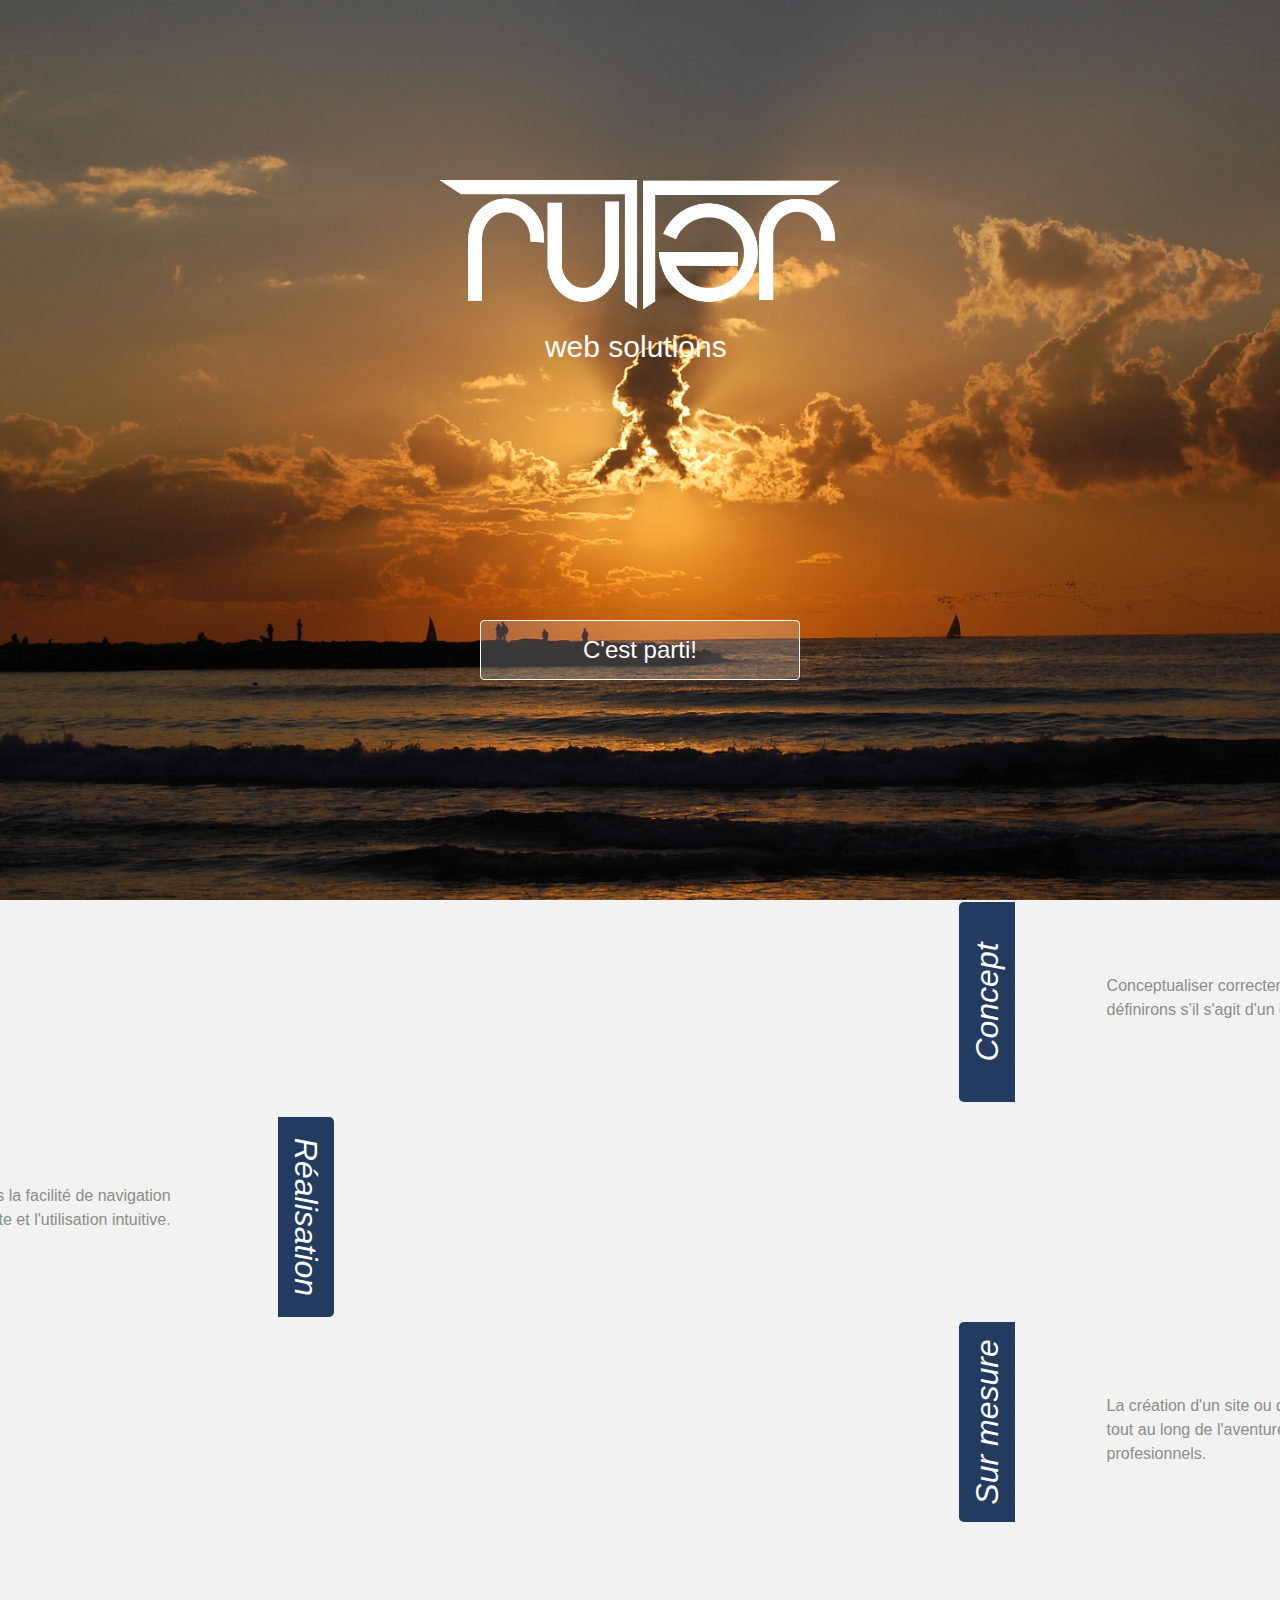
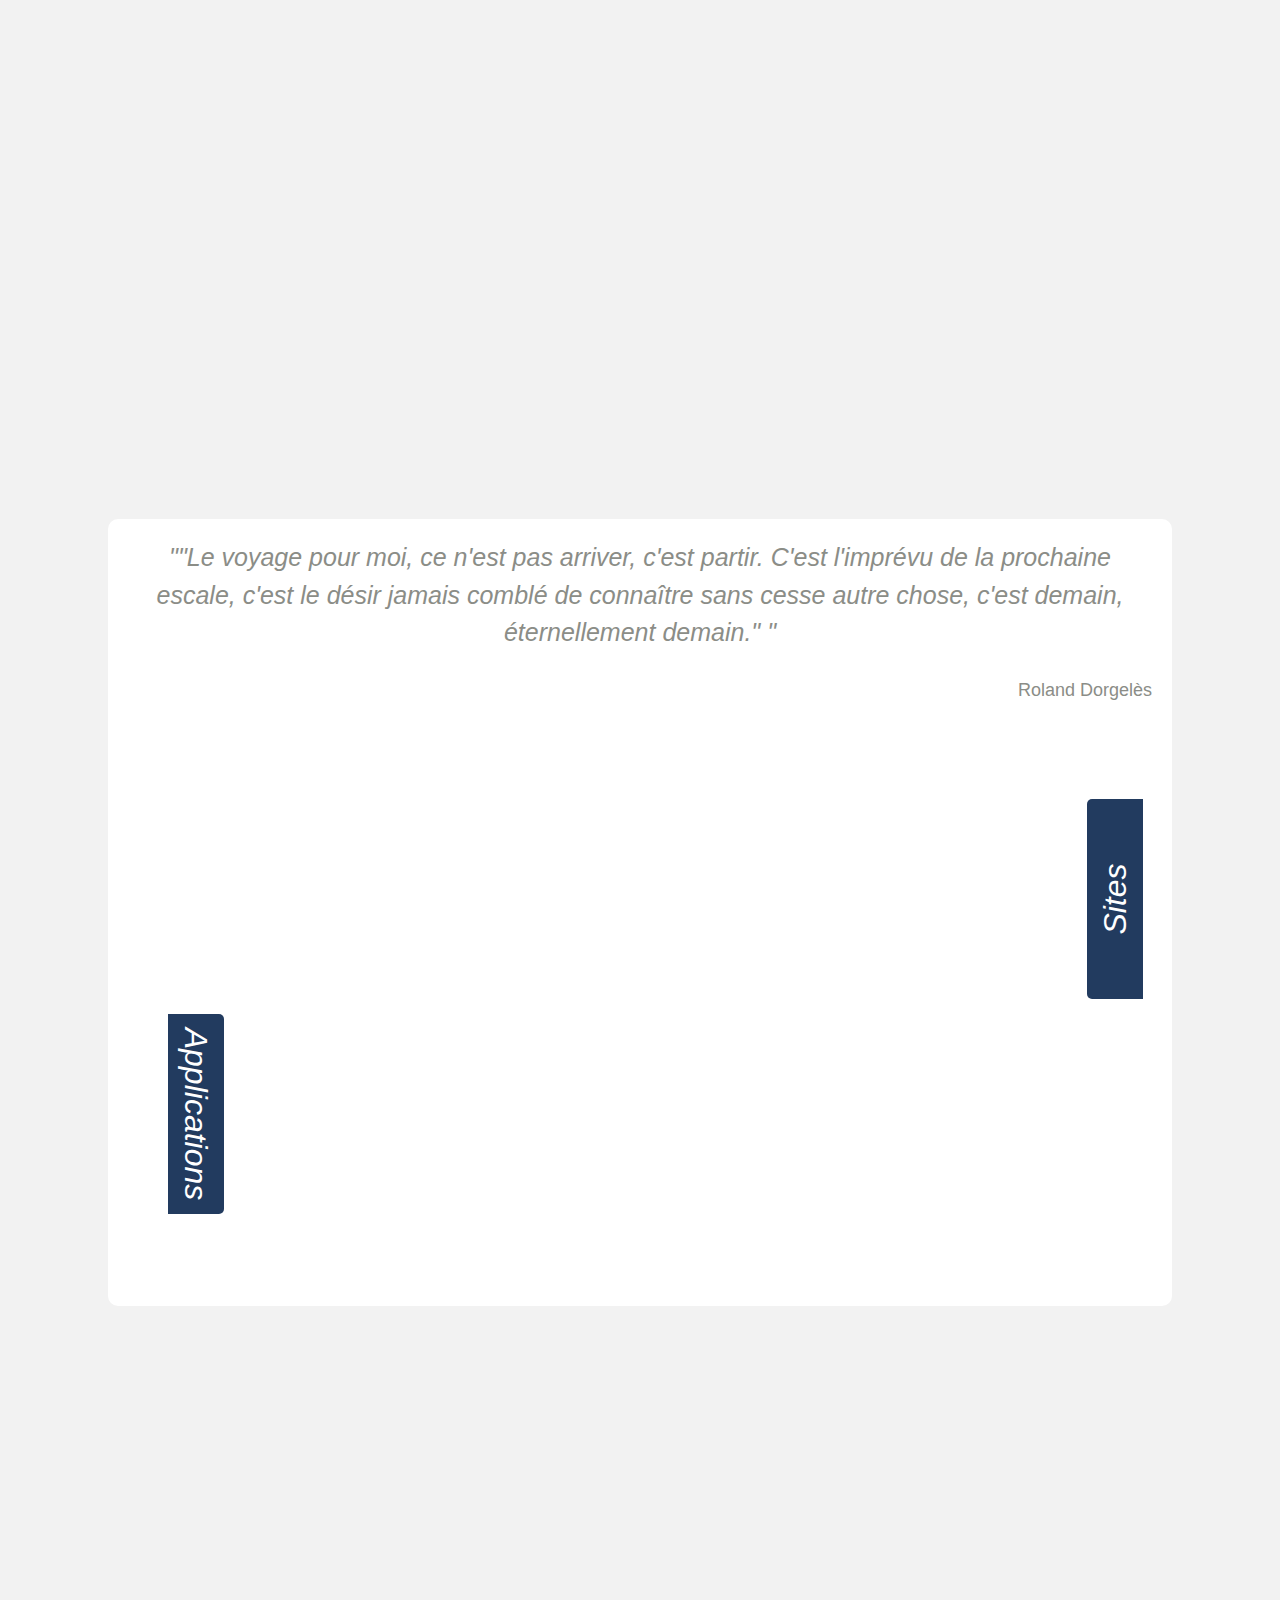
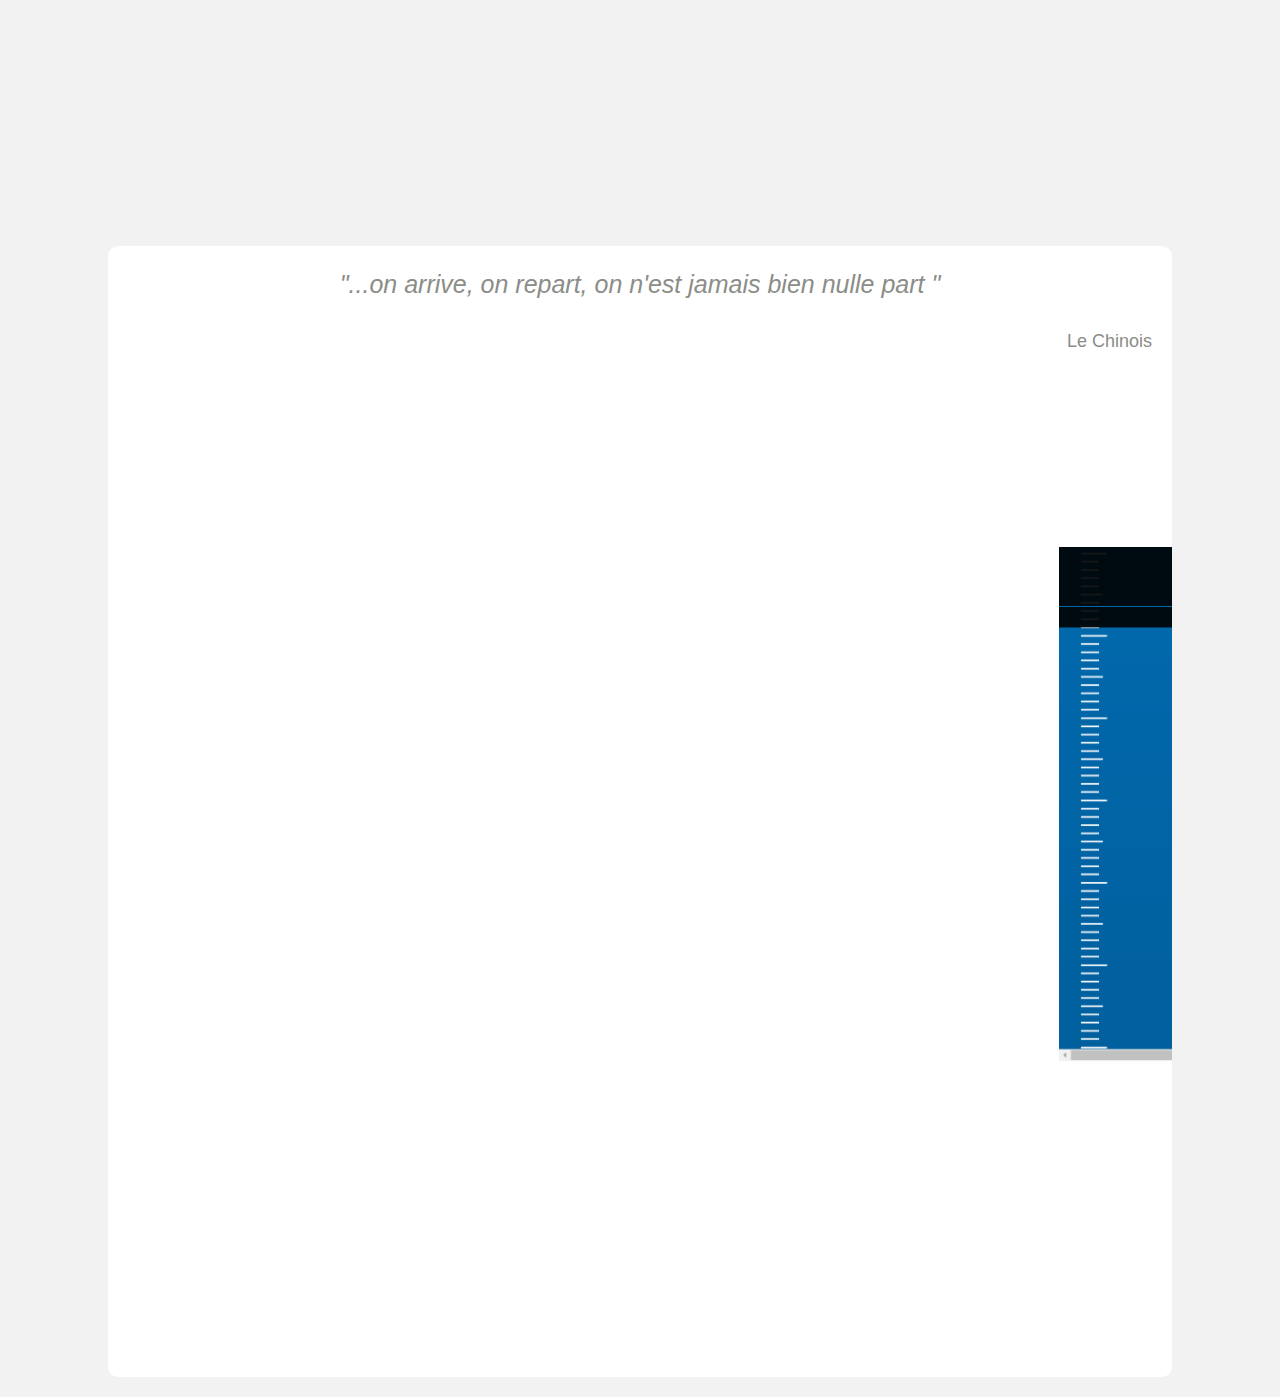
<file: dev/www/index.html>
﻿<!DOCTYPE html>
<html>
	<head>
		<title>ruttar - web solutions</title>

		<link href="../src/css/reset.css" rel="stylesheet" type="text/css" />
		<link href="../src/css/style.css" rel="stylesheet" type="text/css" />
		
		
		<!-- Fichiers Javascript et jquery/jqueryUI -->
		<script type="text/javascript" src="../app/jquery-ui/external/jquery/jquery.js"></script>
		<script type="text/javascript" src="../app/jquery-ui/jquery-ui.js"></script>
		
		<link href="../app/jquery-ui/jquery-ui.css" rel="stylesheet" type="text/css" />
		<link href="../app/jquery-ui/jquery-ui.structure.css" rel="stylesheet" type="text/css" />
		<link href="../app/jquery-ui/jquery-ui.theme.css" rel="stylesheet" type="text/css" />
		<meta name="viewport" content="width=device-width, initial-scale=1">
		<script src="../app/javascript/slicknav/jquery.slicknav.js"></script>
		<link href="../app/javascript/slicknav/slicknav.css" rel="stylesheet" type="text/css">
	</head>
	
	<body class="overFlowHidden">	
		<div id="wrapper">
			<header>
					<nav role="navigation">	
						<div id="logo" class="headerItem">
							<a href="C:/Users/Rafa/Desktop/ruttar/onepage/dev/www/index.html"><img src="../src/img/logo.png"></a>
						</div>							
						<ul id="menu" class="headerItem slicknav">					
							<li><a href="#home">accueil</a></li>							
							<li><a href="#services">services</a></li>
							<li><a href="#porfolio">portfolio</a></li>
							<li id="contact">contact</li>
						</ul>
						<!--<ul id="menu" class="">					
							<li><a href="#home">accueil</a></li>							
							<li><a href="#services">services</a></li>
							<li><a href="#porfolio">portfolio</a></li>
							<li id="contact">contact</li>-->
						</ul>
					</nav>
			</header>

			<section id="welcomeSection">
				<div id="welcomePage" class="absolute"></div><!--<img src="../src/img/routard.JPG" alt="Image d'un couché de soleil avec un profil de routard (d'ou ruttar.ch) dessiné par les nuages.">-->
				<div id="welcomeLeft" class="ruttar"><img src="../src/img/ruttarLeft.png"><br><br>web so</div>
				<div id="welcomeRight" class="ruttar"><img src="../src/img/ruttarRight.png"><br><br>lutions</div>
				<div id="welcomeCenter" class="topMargin">
					<button id="start">C'est parti!</button>
				</div>
			</section>
			<section id="contactForm">
				<div>
				<div id="cross">
					<img src="../src/img/cross3.png">
				</div>
					<form>
						<input type="text" name="nom" placeholder="Votre Nom"><br>
						<input type="email" name="email" placeholder="Votre adresse email"><br>
						<input class="inputText" type="textarea" rows="10" cols="30" placeholder="Laissez nous un petit message"><br>
						<input type="submit" name="Envoyer">
					</form>
				</div>
			</section>
			<section id="firstSection">
				<article id="home">
					<p class="citation">"Mais ma route m'entraîne toujours, désir de concrétiser un symbole, de posséder l'unique beauté que l'on nomme: liberté "</p>
					<p class="author">Michel Corringe</p>

					<div class="left">
						<h1 class="paragraphNameLeft">Concept</h1>
					
			       		<p>Conceptualiser correctement un site internet est un des points forts de <strong>ruttar.ch</strong>. Les idées qui feront naitre le site, seront celles qui définirons s’il s'agit d'un de plus parmi les autres, ou celui qui va sortir du lot, celui sur lequel le visiteur reviendra.</p>
			       	</div>
					
					<div class="right">
						<h1 class="paragraphNameRight">Réalisation</h1>
						<p>Rien n'est laissé au hasard. L'expérience utilisateur doit procurer au visiteur une sensation de bien être, autant dans la facilité de navigation que dans l'esthétique visuelle. L'harmonie doit être omniprésente et l'utilisation intuitive.</p>					
						
					</div>
					<div class="left">
						<h1 class="paragraphNameLeft">Sur mesure</h1>
						<p>La création d'un site ou d'une application est un long chemin qui est fait de plusieurs étapes. Toujours à l'écoute, nous serons à vos côtés tout au long de l'aventure. Notre équipe adapte la création du site à vos besoin et à votre sensibilité tout en apportant nos conseils de profesionnels.</p>
					</div>			

				</article>
			</section>

			<section id="sectionServices">
				<div class="cover"></div>
				<article id="services" class="article">
					<p class="citation">""Le voyage pour moi, ce n'est pas arriver, c'est partir. C'est l'imprévu de la prochaine escale, c'est le désir jamais comblé de connaître sans cesse autre chose, c'est demain, éternellement demain." "</p>
					<p class="author">Roland Dorgelès</p>

					<div class="left">
						<h1 class="paragraphNameLeft">Sites</h1>
			       		<p>Conséptualiser correctement un site internet est un des points forts de <strong>ruttar.ch</strong>. 
						Le site ou l'application doivent faire un tout. Du nom de domain, en passant par les couleurs, des images au contenu, tout doit s'alier pour faire du nouveau site, non pas un de plus parmi tant d'autres, mais celui qui va sortir du lot, celui sur lequel le visiteur aimera revenir.</p>
			       	</div>
					
					<div class="right">
						<p>Rien n'est laissé au hasard. La réalisation doit procuré au visiteur autant une facilité de navigation qu'une sensation agréable.</p>
						<h1 class="paragraphNameRight">Applications</h1>
					</div>					

				</article>
			</section>
			<section id="sectionPortfolio">
				<div class="cover"></div>
				<article id="porfolio" class="article">
					<p class="citation">"...on arrive, on repart, on n'est jamais bien nulle part "</p>
				<p class="author">Le Chinois</p>
				<div class="title left">
						<h1><span class="paragraphName image"><img src="../src/img/apnea.png"></span></h1>
					</div>
			       	<div class="left">
			       		<p>Conséptualiser correctement un site internet est un des points forts de <strong>ruttar.ch</strong>. 
						Le site ou l'application doivent faire un tout. Du nom de domain, en passant par les couleurs, des images au contenu, tout doit s'alier pour faire du nouveau site, non pas un de plus parmi tant d'autres, mais celui qui va sortir du lot, celui sur lequel le visiteur aimera revenir.</p>
			       	</div>
					
					<div class="right">
						<p>Rien n'est laissé au hasard. La réalisation doit procuré au visiteur autant une facilité de navigation qu'une sensation agréable.</p>
					</div>
					<div class="title right">
						<h1><span class="paragraphName image">Applications</span></h1>
					</div>			

				</article>
			</section>
			
			
			
			<script src="../app/javascript/myCode.js"></script>
		</div>
	</body>
</html>
</file>
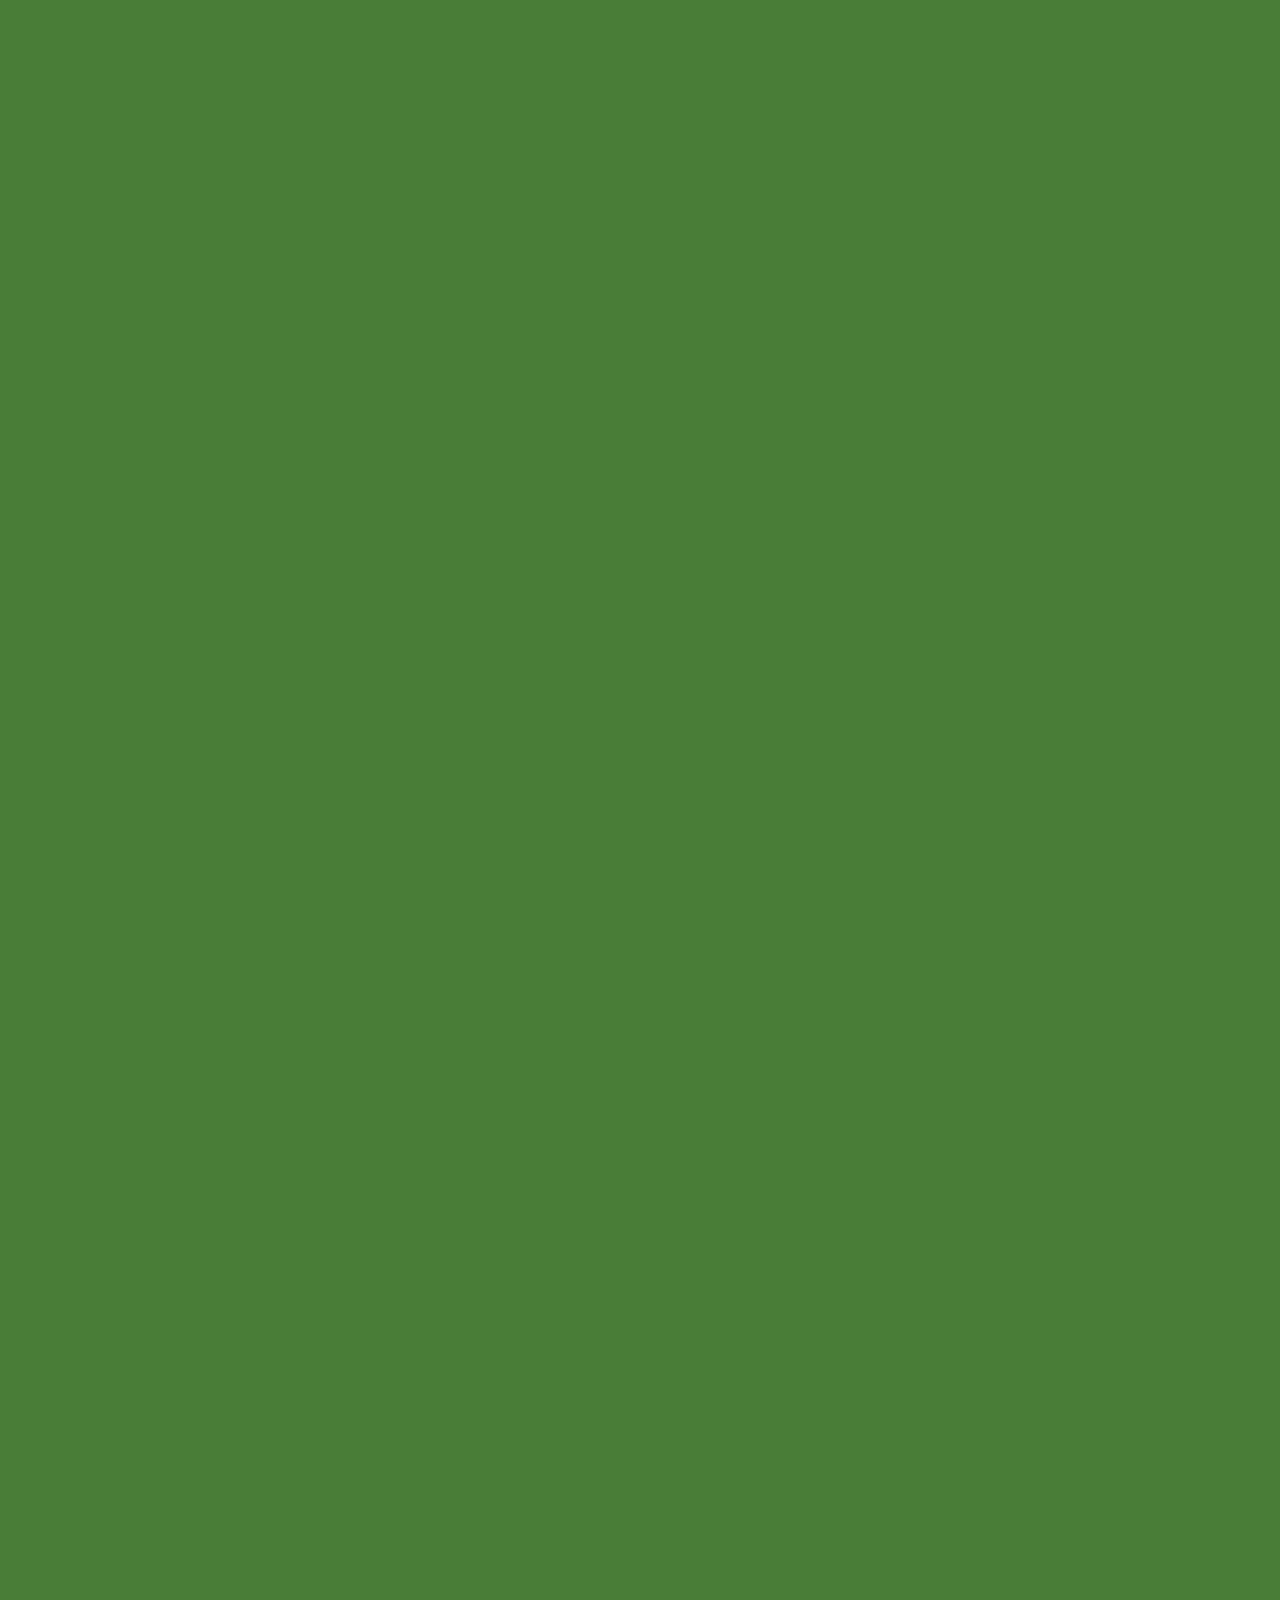
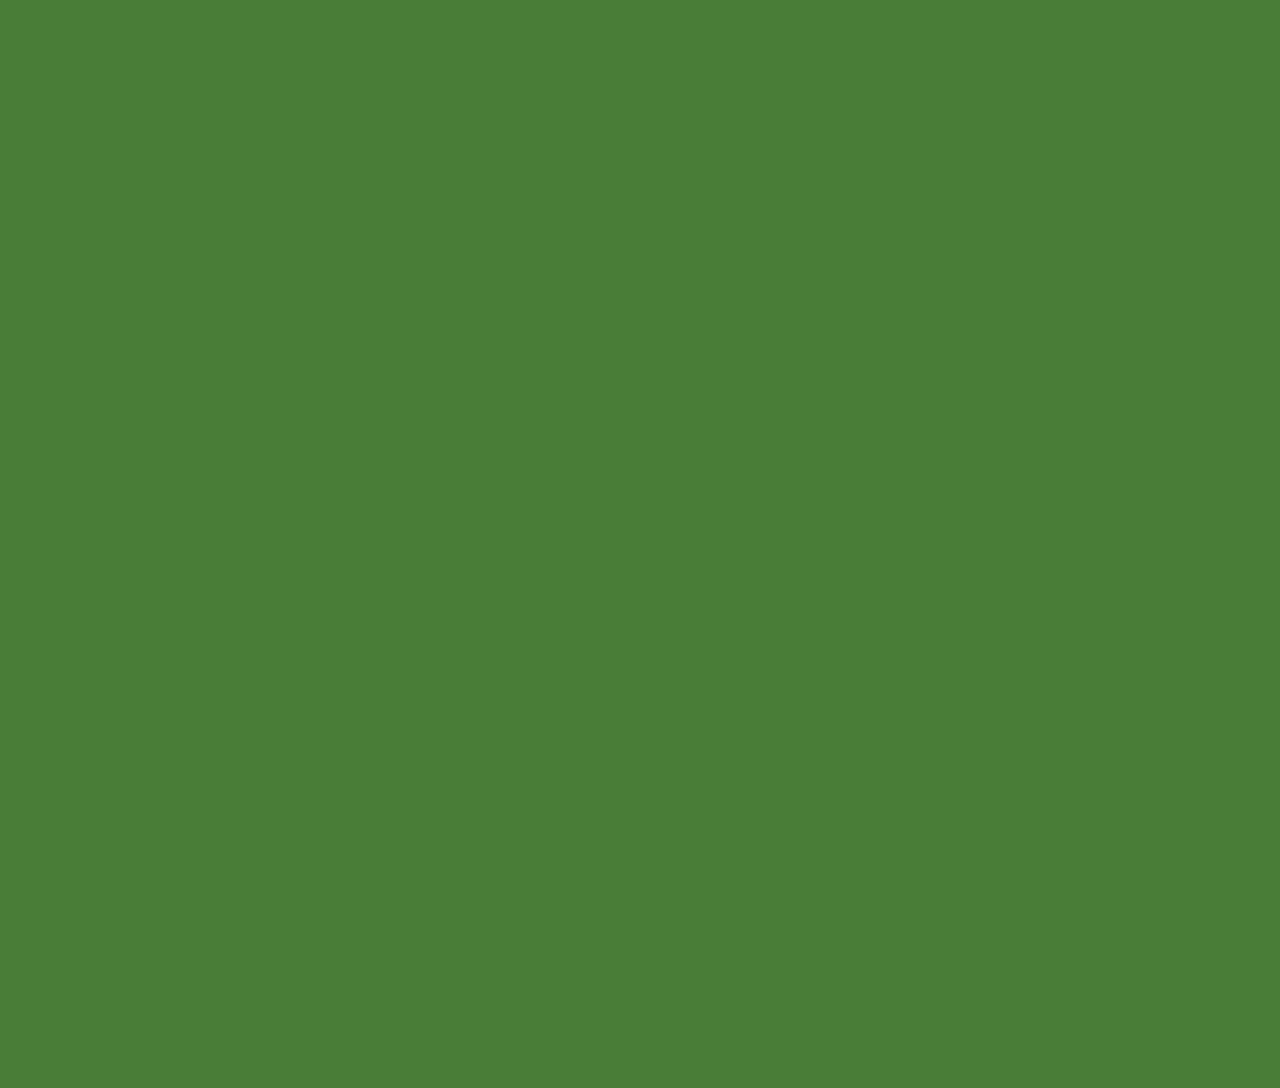
<file: webAppPage.html>
<!DOCTYPE html>
<html lang="fr-FR">
	<head>
		<meta charset="UTF-8"/>
		<title>ruttar - Applications web</title>
		<meta name="description" content="Création de site internet et d'applications web">

		<link href="src/css/reset.css" rel="stylesheet" type="text/css" />
		<link href="src/css/style.css" rel="stylesheet" type="text/css" />
		<link rel="stylesheet" href="src/css/animate.css">
		<!-- Fichiers Javascript et jquery/jqueryUI -->
		<script type="text/javascript" src="app/jquery-ui/external/jquery/jquery.js"></script>
		<script type="text/javascript" src="app/jquery-ui/jquery-ui.js"></script>
		<script src="app/javascript/wow.min.js"></script>
		<link href="app/jquery-ui/jquery-ui.css" rel="stylesheet" type="text/css" />
		<link href="app/jquery-ui/jquery-ui.structure.css" rel="stylesheet" type="text/css" />
		<link href="app/jquery-ui/jquery-ui.theme.css" rel="stylesheet" type="text/css" />
		<meta name="viewport" content="width=device-width, initial-scale=1">
		<script src="app/javascript/slicknav/jquery.slicknav.js"></script>
		<link href="app/javascript/slicknav/slicknav.css" rel="stylesheet" type="text/css">
		<link href="https://fonts.googleapis.com/css?family=Comfortaa%7cDosis%7cQuestrial%7cAllura" rel="stylesheet">
		<link href="https://fonts.googleapis.com/css?family=Raleway:100%7cRaleway:300%7cRaleway:500%7cRaleway:700" rel="stylesheet">
	</head>
    <body>

      <div id="webAppPage">
        <div class="container">
					<div class="inContainer">
						<div class="picWebApp" data-text="L'application web est entièrement concue pour être utilisée sur un smartphone.">
							<img src="./src/img/appCellPers3.png" alt="" class="invisible">
						</div>
						<div class="picWebApp" data-text="Les résultats des utilisateurs de l'application sont reçus en temps réels sur une tablette...">
							<img src="./src/img/tabletApp.png" alt="" class="invisible">
						</div>
						<div >
							<h3 id="webText"></h3>
						</div>
					</div>
        </div>
				<div class="introduction full-width wow fadeInUp">
					<h2>RENAUD A GOGO - <strong>APPLICATION WEB</strong></h2>
					<p>Renaud à Gogo est le titre d'un spectacle interactif interprété par le musicien Suisse, <a href="http://www.lionelmusique.ch/" target="_blank">Lionel Buriet</a>. Les spectateurs, en attendant le début du spectacle, sont invités
						à jouer sur leur smartphone à un quiz sur la vie du chanteur Renaud Séchan . À la fin du quiz, les spectateurs peuvent choisir les chansons qu'ils voudraient
						entendre. Lionel de son côté, reçoit en direct, sur sa tablette, tous les résultats des spectateurs et décide des chansons qu'il va interpréter d'après le choix de son public.
						</p>
				</div>
				<div class="underContainer">
					<div class="inUnderContainer">
						<img src="./src/img/cellAppScreen.png" alt="" class="displayed">
					</div>
					<div class="inUnderContainer">
						<p>En entrant dans la salle, les spectateurs sont invités à se rendre depuis leur smartphone sur une adresse URL (<a href="http://renaudagogo.ch/" target="_blank">www.renaudagogo.ch</a>) afin de lancer l'<strong>application web</strong>.</p>
					</div>
					<div class="inUnderContainer">
						<img src="./src/img/cellAppScreen1.png" alt="" class="displayed">
					</div>
					<div class="inUnderContainer ">
						<p>Après avoir choisi un pseudo, le spectateur commence un quiz autour de la vie de Renaud sur l'<strong>application web</strong>.</p>
					</div>

					<div class="inUnderContainer">
						<img src="./src/img/cellAppScreen2.png" alt="" class="displayed">
					</div>
					<div class="inUnderContainer">
						<p>Après avoir répondu aux questions, toujours depuis l'<strong>application web</strong>, le spectateur est invité à choisir les chansons qu'il voudrait voir l'artiste interpréter.</p>
					</div>
					<div class="inUnderContainer">
						<img src="./src/img/tablette.png" alt="" class="displayed">
					</div>
					<div class="inUnderContainer">
						<p>De son côté, Lionel reçoit les réponses des spectateurs en ligne sur sa tablette, ainsi que toutes les statistiques concernant le quiz et les choix des spectateurs. </p>
					</div>
					<div class="inUnderContainer">
						<img src="./src/img/appScreen4.png" alt="" class="displayed">
					</div>
					<div class="inUnderContainer">
						<p>Entre deux spectacles, une platforme integrée à l'<strong>application web</strong> permet à l'artiste, depuis son ordinateur, de rajouter, effacer, modifier les quiz, les choix des chansons proposées.</p>
					</div>
				</div>
				<div id="cross" class="fade">
						<span></span>
						<span></span>
				</div>
				<div class="title">
					<div class="coverTitle"></div>
					<h1>
						<strong>WEB APP</strong>
					</h1>
				</div>
			</div>

      <script src="app/javascript/webApp.js"></script>
    </body>
  </html>

<!--
<!DOCTYPE html>
<html lang="fr-FR">
	<head>
		<meta charset="UTF-8"/>
		<title>ruttar - web designer</title>

		<link href="src/css/reset.css" rel="stylesheet" type="text/css" />
		<link href="src/css/style.css" rel="stylesheet" type="text/css" />
		<link rel="stylesheet" href="src/css/animate.css">
		<!-- Fichiers Javascript et jquery/jqueryUI -->
		<!-- <script type="text/javascript" src="app/jquery-ui/external/jquery/jquery.js"></script>
		<script type="text/javascript" src="app/jquery-ui/jquery-ui.js"></script>
		<script src="app/javascript/wow.min.js"></script>
		<link href="app/jquery-ui/jquery-ui.css" rel="stylesheet" type="text/css" />
		<link href="app/jquery-ui/jquery-ui.structure.css" rel="stylesheet" type="text/css" />
		<link href="app/jquery-ui/jquery-ui.theme.css" rel="stylesheet" type="text/css" />
		<meta name="viewport" content="width=device-width, initial-scale=1">
		<script src="app/javascript/slicknav/jquery.slicknav.js"></script>
		<link href="app/javascript/slicknav/slicknav.css" rel="stylesheet" type="text/css">
		<link href="https://fonts.googleapis.com/css?family=Comfortaa|Dosis|Questrial|Allura" rel="stylesheet">
		<link href="https://fonts.googleapis.com/css?family=Raleway:100|Raleway:300|Raleway:500|Raleway:700" rel="stylesheet">
	</head>
    <body>
      <div class="webAppPage">
        <div class="container">
					<div class="picWebApp centered" data-text="...et d'une équipe enthousiaste! ...et d'une équipe enthousiaste! ...et d'une équipe enthousiaste! ...et d'une équipe enthousiaste! ...et d'une équipe enthousiaste! ...et d'une équipe enthousiaste! ...et d'une équipe enthousiaste! ...et d'une équipe enthousiaste!">
						<img src="./src/img/appCellPers2.png" alt="" class="invisible">
					</div>
					<div class="picWebApp centered" data-text="...et d'une équipe!">
						<img src="./src/img/appPCPers.png" alt="" class="invisible">
					</div>
					<div class="picWebApp centered" data-text="...housiaste!">
						<img src="./src/img/appCellPers3.png" alt="" class="invisible">
					</div>
					<div class="picWebApp centered" data-text=".ordino!">
						<img src="./src/img/appCellPers4.png" alt="" class="invisible">
					</div>
					<div class="picWebApp centered" data-text=".tablrette">
						<img src="./src/img/tabletApp.png" alt="" class="invisible">
					</div>
					<div >
						<h3 id="appText"></h3>
					</div>
        </div>
        <div id="cross2">
            <span></span>
            <span></span>
        </div>
        <div class="title">
          <div class="coverTitle"></div>
          <span>
            WEB APP
          </span>
        </div>
      </div>
    <script src="app/javascript/webApp.js"></script>
  </body>
</html> -->
</file>
<file: dev/src/css/style.css>
﻿/*//////////////////////////////
///FONT CSS
///////////////////*/

@font-face {
    font-family: 'saman';
    src: url('../font/saman/SAMARN__.TTF') format('truetype'),
        
}

@font-face {
    font-family: 'comfortaa';
    src: url('../font/comfortaa/Comfortaa_Regular.ttf') format('truetype'),; 
    font-weight: 500;
    font-style: normal;
}

/*.clearfix:after {
    content: ".";
    display: block;
    clear: both;
    visibility: hidden;
    line-height: 0;
    height: 0;
}
.clearfix {
    display: inline-block;
}
ul.nav li a.selected, nav li a.selected {
    background: #FF0000;
    color: #FFF;
}
html[xmlns] .clearfix {
    display: block;
}
* html .clearfix {
    height: 1%;

}



nav ul, nav ol {
  color: #fff;
  font-size: 2em;
  list-style: outside none none;
  top : 25%;
  position : relative;
}

article {
  padding: 5% 20%;
}


ol {
  list-style: inside none decimal;
}
ul {
  list-style: inside none disc;
}
ol, ul{
	margin-bottom : 1em;
}
pre {
  background: #fff none repeat scroll 0 0;
  border: 1px solid #aaa;
}



ul.nav {
  position: fixed;
  list-style : none;
  text-align : center;
  width : 100%;
}
ul.nav li {
  display: inline-block;
  margin-right: 1em;
  position: relative;
}
ul.nav li a{
	display : block;
	width : 20px;
	height : 10px;
	background-color : #000;
}*/

body {
  background: rgb(242, 242, 242) url("../img/background.jpg") repeat scroll 0 0;
  color: #8b8d87;
  font-family: helvetica,arial,times;
  font-size: 100%;
  line-height: 1.5em;
  width: 100vw;
  background-color: rgba(242,242,242);
}

.cover {
  background: url(../img/routard.JPG);
  background-attachment : fixed;
  background-size : cover;
  height: 500px;
}

#sectionPortfolio .cover{
  background-image: url("../img/stones.jpg");
}

#sectionServices .cover{
  background-image: url("../img/mountain.jpg");
}


#wrapper{
  width: 100vw;
  overflow: hidden;
  background-color: rgb(242,242,242);
}

/*/////////////////////////////
GENERAL
/////////////////////////////////*/

p {
  line-height: 1.5em;
  margin-bottom: 3em;
}

a {
  color: inherit;
  text-decoration: none;
}
a:hover {
  color : rgba(225,0,000,0.8);
}

h1 {
  font-size: 2em;
  
}
h2 {
  font-size: 1.5em;
  margin-bottom: 0.3em;
}
h3 {
  font-size: 1.3em;
  margin-bottom: 0.3em;
}

.citation{
  text-align: center;
  font-size: 25px;
  font-style: italic;
  margin-bottom: 1em;
}

.author{
  text-align: right;
  font-size: 18px;
  margin-bottom: 9em;
}

/*////////////////////////////
WELCOME PAGE
/////////////////////////////////*/

#welcomeSection{
  width: 100vw;
  overflow: hidden;
}

#welcomePage{
    background-image: url(../img/routard.JPG);
    height: 100vh;
    width: 100vw;
    background-position: center;
    background-repeat: no-repeat;
    background-size: cover;
    overflow: hidden;    
    top: 0;
    transition : 2000ms;
    z-index: 5;
}

#welcomeCenter{
  margin: 0 auto;
  position: relative;
  width: 25%;
  bottom: 10%;
  z-index: 6;
  
}

#start{
  width: 100%;
  color: white;
  font-size: 1.5em;
  font-weight: lighter;
  min-height: 60px;
  height: auto;
  background-color: rgba(255,255,255,0.2);
  border-style: solid;
  border-width: 1px;
  border-color: white;
  border-radius: 4px;
  position: relative;
  z-index: 6;
  cursor: pointer;
}

#welcomeCenter.topMargin{
  margin-top: 60vh;
}

.absolute{
  position: absolute;
}

#welcomeLeft{
  position: absolute;
  top: 20%;
  right: 50%;
  font-size: 30px;
  transition : 2000ms;
  color: #fff;
  text-align: right;
  z-index: 6;
}

#welcomeRight{
  position: absolute;
  top: 20%;
  left: 50%;
  font-size: 30px;
  transition : 2000ms;
  color: #fff;
  z-index: 6;
}

#welcomeSection img{
  width: 200px;
}


header{
  position: relative;
  top: -80px;
  transition : 2000ms;
  z-index: 1;
  background-color: #223B5F;
  z-index: 6;
}

nav{
  height: 80px;
  max-width: 1084px;
  width: 80vw;
  background-color: #fff;
  position: relative;
  z-index: 3;
  background: #223B5F;
  color: #fff;
  margin: 0 auto;
}

nav li{
  display: inline-block;
  max-width: 542px;
  position: relative;
  padding: 25px 0px;
  margin: 0 2vw;
}

nav ul{
  right: 0;
  position: absolute;
  font-size: 18px;
  height: 80px;
}

.topZero{
  top: 0;
}

#welcomeRight.farRight{
  left: 125%;
}

#welcomeLeft.farLeft{
  right:125%;
}

#welcomePage.relative{
 position: relative;
    top: 70px;
    height: 40vh;
}

.hide{
  display: none;
}

.home{
  position: relative;  
  background: #fff;
  width: 80%;
  max-width: 1024px;
  margin: 20px auto;
  border-radius: 10px;
  padding: 20px;
  overflow: hidden;

}

.fullWidth{
  width: auto;
  position: relative;
  top: -500px;
  background: #fff;
}

#firstSection{
  transition : 2000ms;
  background-color: rgba(242,242,242);
}

.overFlowHidden{
  overflow: hidden;
}

.fixed{
  position: fixed;
  width: 100vw;
}

section article.article{
  position: relative;
  background: #fff;
  width: 80%;
  max-width: 1024px;
  margin: 20px auto;
  border-radius: 10px;
  padding: 20px;
  overflow: hidden;

}

#contactForm{
    height: 95vh;
    width: 95vw;
    background-color: rgba(3, 13, 23,0.9);
    color: #fff;
    border: solid black;
    margin: 0 auto;
    position: fixed;
    top: 12px;
    left: 100vw;
    z-index: 5;
    transition : 1500ms;
}

#contactForm input{
  font-size: 20px;
  margin: 4% 10%;
  width: 80%;
  height: 5vh;
  border:none;
  border-bottom: solid white 1px;
  color: #fff;
  background-color: rgba(0,0,0,0);
  text-align: center;
}

#contactForm input.inputText{
  font-size: 20px;
  margin: 4% 10%;
  width: 80%;
  height: 15vh;
  border:solid white 1px;
  color: #fff;
  background-color: rgba(0,0,0,0);
  text-align: center;
}

#contactForm input:last-child{
  border: solid white 1px;
  cursor: pointer;
  background-color: rgba(255,255,255,0.3);
}

#contactForm.show{
  left: 2vw;
}

#contact{
  cursor: pointer;
}

#contact:hover{
  color: rgba(225,0,000,0.8);
}

#cross{
  position: absolute;
  height: 50px;
  width: 50px;
  top: 12px;
  left: 12px;
  cursor: pointer;
}

#cross img{
  height: 50px;
}

#logo {
  height: 39px;
  position: relative;
  left: 16px;
  top: 17px;
  z-index: 4;
  height: 60px;
  width: 60px;
}


#logo img{
  height: 39px;
  position: relative;
  z-index: 4;
}

.headerItem {
  display: inline-block;
}

#logo .headerItem {
   display: inline-block;
}

header div{
   display: inline-block;
   width: 50%;
}



h1.paragraphNameLeft{
  font-size: 2em;
  background: #223B5F;
  color: #fff;
  border-radius: 5px 5px 0px 0px;
  font-weight: lighter;
  font-style: italic;
  line-height: 56px;
  position: absolute;
  left: -35px;
  width: 200px;
  text-align: center;  
  transform: rotate(-90deg);
}

h1.paragraphNameRight{
  background: #223B5F;
  color: #fff;
  border-radius: 5px 5px 0px 0px;
  font-size: 2em;
  font-weight: lighter;
  font-style: italic;
  line-height: 56px;
  position: absolute;
  right: -50px;
  top: 10px;
  width: 200px;
  text-align: center;  
  transform: rotate(90deg);
}

.left{
  width: 90%;
  min-height: 200px;
  height: auto;
  position: relative;
  padding: 5px;
  left: 72vw;
  transition : 1000ms;
}

.left:hover{
  left: 0%;  
}

.right{
  width: 93%;
  min-height: 200px;
  height: auto;
  position: relative;
  padding: 5px;
  text-align: right;
  right: 66vw;
  transition : 1000ms;

}

.right:hover{
  right: 0%;  
}

h1 img{
  width: 98%;
}

h1 .paragraphName.image{
  margin-bottom: 50px;
  font-size: 3em;
  font-weight: lighter;
  font-style: italic;
  letter-spacing: -5px;
  line-height: 56px;
  position: absolute;
  top: 30px;
  left: 0px;
  text-align: center;
}

.left p{
  padding-left: 180px;
}

.right p{
  padding-right: 180px;
}

.slicknav_menu {
  display: none;
}

@media screen and (max-width: 450px){



  #contactForm{
    display: none;
  }

  #welcomeCenter {
    width: 60%;
  }

  #welcomeSection img {
    width: 118px;
  }

  .citation{
    display: none;
  }

  .author{
    display: none;
  }

  #welcomePage.relative {
    top: 10px;
    height: 47vh;
}

#menu{
  display: none;

}

#menu .slicknav_menu {
  display: block;
  z-index: 10;
}

/*

.js #menu {
    display:none;
  }
  
  .js .slicknav_menu {
    display:block;
  }

*****************/

.right{ 
  right: 0vw;
  margin: 0 auto;
  width: auto;
}

.left{
  margin: 0 auto;
  left: 0vw;
  width: auto;
}

h1.paragraphNameLeft{
 
  position: relative;
  left: 0px;
  transform: rotate(0deg);
  width: 100%;
  font-size: 20px;
  height: 50px;
  margin-bottom: 10px;
}

h1.paragraphNameRight{  
  position: relative;
  right: 0px;
  transform: rotate(0deg);
  width: 100%;
  font-size: 20px;
  height: 50px;
  margin-bottom: 22px;
}

.left p{
  padding-left: 0px;
}

.right p{
  padding-right: 0px;
}

#welcomePage{    
    height: 800px;
    }



}
</file>
<file: src/css/style.css>
/*//////////////////////////////
///FONT CSS
///////////////////*/

body {
  background: rgb(241, 241, 241);
  color: #404040;
  color: rgb(80,92,105);
  font-family: 'Raleway', sans-serif;
  font-size: 100%;
  line-height: 1.5em;
  position: relative;
}

#wrapper{
  max-width: 1024px;
  margin: 0 auto;
}

header{
  position: fixed;
  width: 100vw;
  background: rgba(73,125, 55, 0);
  height: 67px;
  z-index: 11;
  transition: 300ms;
}

.headerLogo span{
  position: absolute;
  top: 19px;
  right: -100px;
  color: #fff;
  font-family: 'Allura';
  font-size: 58px;
  opacity: 0;
}

.headerLogo span.showLogo{
  right: 34px;
  opacity: 1;
}

.headerGreen{
  background: rgba(112, 120, 125, 0.5);
  /*box-shadow: 9px 10px 5px rgba(200, 200, 200, 0.2);*/
}

figure img{
  width: 100%;
}

.clear{
  clear: both;
}

.hide{
  display: none;
}

.left{
  float: left;
}

.center{
  margin: 0 auto;
}

.right{
  float: right;
}
/*/////////////////////////////
GENERAL
////////////////////////////////*/

h1 {
  font-size: 1.3em;
  padding: 0px 0px 20px 53px;
  line-height: 1.1;
  margin-bottom: 15px;
}

h2 {
  font-size: 2.8em;
  line-height: 1.1em;
  margin-bottom: 0.3em;
  text-align: center;
  font-weight: 300;
}

h3 {
  margin-top: 50px;
  font-size: 2.3vw;
  margin-bottom: 1.3em;
  font-weight: bold;
}

.bold{
  font-weight: bold;
}

p {
  line-height: 1.2em;
  margin-bottom: 1em;
  font-size: 1.2em;
  letter-spacing: .03em;
}

.full-width {
  width: 100vw;
  position: relative;
  left: 49%;
  right: 50%;
  margin-left: -50vw;
  margin-right: -50vw;
  height: 400px;
  height: auto;
  overflow: hidden;
}

.fade{
  opacity: 0;
}

.unfade{
  opacity: 1 !important;
}

p.title1{
  margin-bottom: 0.5em;
  font-size: 1.4em;
}

#sectionAbout p.title1{
  margin-top: 65px;
}

p.title2{
  margin-bottom: 0.5em;
  font-size: 1.4em;
  font-weight: bold;
}

section article ul{
  margin-bottom: 50px;
  font-size: 18px;
}

/*///////////////////////////
WELCOME PAGE
/////////////////////////////////*/

.welcome{
  position: relative;
  height: 100vh;
  width: 100%;
  transition : 1500ms;
  color: #fff;
  z-index: 1;
  background-color: black;
  background: url(../img/plume1.jpg) center center;
  background-size: cover;
  filter: grayscale(100%) blur(50px);
  top:0px;
}

.noBlur{
  filter: grayscale(100%) blur(0px);
}

.color{
  filter: grayscale(0%);
}

.rectangleRuttar{
  -webkit-transition: 1700ms ease-in-out;
  -moz-transition: 1700ms ease-in-out;
  -o-transition: 1700ms ease-in-out;
  transition: 1700ms ease-in-out;
  position: absolute;
  width: 520px;
  right: 5%;
  height: 120px;
  top: 99px;
  background: #fff;
  background: rgb(15, 234, 247);
  background: rgb(179, 232, 115);
  z-index: 4;
  }

.rectangleWD{
  position: absolute;
  width: 371px;
  right: 5%;
  height: 50px;
  top: 47px;
  background: #fff;
  background: rgb(15, 234, 247);
  background: rgb(179, 232, 115);
  z-index: 3;
  transition-duration: 1300ms;
  transition-timing-function: ease-in-out;
}

.rectangleMenu{
  position: absolute;
  width: 275px;
  left: -89%;
  height: 35px;
  top: 13px;
  z-index: 3;
  transition-duration: 2200ms;
  transition-timing-function: ease-in-out;
}

.menuDiv{
  position: relative;
  width: 275px;
  left: 5px;
  height: 3px;
  margin-top: 9px;
  background: #fff;
  z-index: 3;
  transition-duration: 1300ms;
  transition-timing-function: ease-in-out;
}

.farLeft{
  right: 150%;
}

.farRight{
  left: 150%;
}

.zeropx{
  width: 0px;
}

.ball{
  transform: scale(8);
  border-radius: 80px;
}

.downArrow{
  height: 63px;
  width: 63px;
  border-radius: 34px;
  border: solid 2px #fff;
  position: absolute;
  top: 211px;
  right: 5%;
  z-index: 2;
  top: 85vh;
  transition: 500ms;
}

.downArrow:hover{
  transform: scale(1.2);
}

.leftSideArrow{
  top: 25px;
  left: 23px;
  height: 20px;
  width: 3px;
  position: relative;
  -webkit-transform: rotate(315deg);
  -moz-transform: rotate(315deg);
  -o-transform: rotate(315deg);
  transform: rotate(315deg);
  z-index: 2;
  background: #fff;
}

.rightSideArrow{
  top: 5px;
  left: 36px;
  height: 20px;
  width: 3px;
  position: relative;
  -webkit-transform: rotate(45deg);
  -moz-transform: rotate(45deg);
  -o-transform: rotate(45deg);
  transform: rotate(45deg);
  z-index: 2;
  background: #fff;
}

.headerItem li{
  font-size: 45px;
  background-color: rgb(73,125, 55);
  width: 0px;
  margin-top: 30px;
  text-align: center;
  position: relative;
  right: 0px;
  overflow: hidden;
}

.headerItem li.widthAuto{
  width: auto;
}

nav ul{
  margin-top: 20vh;
}

nav ul li a {
    display: block;
}

nav li{
  max-width: 542px;
  position: relative;
  margin: 0 auto;
  transition : 700ms;
}

nav li a{
  transition : 700ms;
  position: relative;
  padding: 12px 0px;*/
  margin: 0 2vw;
  text-decoration: none;
  color: #fff;
}

.logo{
  position: absolute;
  right: calc(5% + 10px);
  top: 20px;
  z-index: 2;
  transition: 760ms;
}

nav ul li:hover,  nav ul li:hover a, .selected, #contact.selected{
  cursor: pointer;
  transition: 500ms;
  transform: scale(1.1);
}

.webDesigner{
  letter-spacing: 8px;
  position: absolute;
  right: 0px;
  top: 34px;
  color: #fff;
  font-size: 25px;
  transition: 500ms;
  width: 350px;
  text-align: right;
  border-bottom: solid 2px;
  padding-bottom: 10px;
  }

.logo H1{
  color: #fff;
  font-family: 'Allura';
  font-size: 155px;
  width: 355px;
  padding-top: 57px;
}

.small{
  width: 10px;
}

.overFlowHidden{
  overflow: hidden;
}

/*/////////////////////////////////////
//////////ABOUT SECTION
///////////////////////////////////*/

#about{
  /*overflow: hidden;*/
  width: 100%;
  margin: 0 auto;
  height: auto;
}

#sectionAbout{
  margin-top: 10vh;
  transition : 2000ms;
  margin-left: 0 auto;
}

.rightAbout{
  position: relative;
  width: 50%;
  float: right;
  margin-bottom: 0px;
  margin-top: 3em;
}

.rightAbout p{
  font-size: 1.5em;
}

.leftAbout{
  margin-top: 3em;
  position: relative;
  width: 50%;
  float: left;
}

.leftAbout h2{
  text-align: right;
  padding: 20px;
  border-right: 2px solid  rgb(244, 120, 38);
  height: 2.3em;
}

.about h2{
  position: relative;
  height: 207px;
  padding-top: 202px;
  background: rgba(0, 0, 0,0);
  color: #fff;
  font-size: 6vw;
  z-index: 2;
}

.divUnderAbout{
  position: relative;
  top: -118px;
  height: 288px;
  width: auto;
  z-index: 1;
  display: flex;
  justify-content: center;
  background-size: cover;
}

.about{
  height: 700px;
  background: url(../img/screenLight.jpg) center center;
  filter: grayscale(50%);
  background-size: cover;
}

.underAbout{
  position: relative;
  width: 30%;
  min-width: 300px;
  background: rgba(134, 141, 147, 0.9);
  color: #fff;
  float: left;
  cursor: pointer;
  text-align: center;
  height: 152px;
  font-size: 30px;
  padding: 120px 10px 10px 0px;
  overflow: hidden;
  /*box-shadow: 9px 10px 5px rgba(200, 200, 200, 0.4);*/
}

article p{
  margin-bottom: 4em;
  font-size: 1.8em;
  padding: 20px;
}

p span{
  position: absolute;
  right: 50px;
}

.empty{
  height: 150px;
  background: #fff;
}

.cover {
  background: rgba(0, 0, 0, 0) url("../img/drySoilLight.jpg");
  background-attachment : fixed;
  background-size : cover;
  height: 700px;
  position: relative;
  top: 0px;
}

.printer div{
  height: 10px;
}

.printer {
  background: rgba(0,0,0,0);
}

.printerOne{
  width: 0%;
  float:left;
  background: rgb(241, 241, 241);
  transition: 500ms;

}

.printerTwo{
  position: absolute;
  top: 0px;
  right: 0px;
  width: 100%;
  float:right;
  background: rgb(241, 241, 241);
  transition: 500ms;
}

.fullVideo{
  background-attachment: fixed;
  background-size: cover;
  position: fixed;
  top: 0px;
  z-index: -5;
  display: none;
}
 .showFullVideo{
   display: block;
 }

.fullscreen-bg video{
    min-width: 100%;
    min-height: 100%;
    left: 50%;
    position: absolute;
    top: 50%;
    transform: translate(-50%, -50%);
}

.fullscreen-bg {
  position: fixed;
  height: 100vh;
  width: 100vw;
  top: 0;
  z-index: -100;
  overflow: hidden;
}

/*.commentSpan{
  opacity: 0;
  position: absolute;
  top: 75px;
  left: 0px;
  line-height: 1.1;
  padding: 10px;
}*/

.underAbout figure{
  position: relative;
  top: -154px;
  left: -22px;
}

.comment{
  position: absolute;
  background-color: rgb(29, 32, 47);
  transition: 300ms;
  top: 0px;
  height: 282px;
  right: 0px;
  width: 0px;
  cursor: pointer;
}

.comment p{
  font-size: 0.8em;
  text-align: left;
  padding: 30px;
  font-weight: 300;
}

.underAbout figure figcaption{
  position: absolute;
  top: 273px;
  left: 40px;
  text-align: center;
  color: #fff;
  font-size: 35px;
}

.sentence{
  /*display: flex;
  flex-wrap: wrap;*/
  height: 28px;
  width: auto;
  position: absolute;
  bottom: -104px;
  margin: 0 auto;
  z-index: 1;
  color: #fff;
  padding-left: 30px;
  font-size: 3.0vw;
}

div .sentence {
  padding-top: 10px;
  font-family: monospace;
  /*overflow: hidden; /* Ensures the content is not revealed until the animation */
  border-right: 3px solid orange; /* The typwriter cursor */
  white-space: nowrap; /* Keeps the content on a single line */
  margin: 0 auto; /* Gives that scrolling effect as the typing happens */
  letter-spacing: .15em; /* Adjust as needed */
  animation:
    /*typing 3.5s steps(30, end),*/
    blink-caret .5s step-end infinite;
}

/* The typing effect */
@keyframes typing {
  from { width: 0 }
  to { width: 100% }
}

/* The typewriter cursor effect */
@keyframes blink-caret {
  from, to { border-color: transparent }
  50% { border-color: orange }
}

/*.rightAbout img{
  position: relative;
  height: 100%;
  border-radius: 0px;
}*/

/*/////////////////////////////////////
//////////SECOND SECTION
///////////////////////////////////*/

#team.sentence{
  bottom: 100px;
}

#sectionPortfolio{
  margin-top: 10vh;
  transition : 2000ms;
  margin-left: 25%;
  position: relative;
}

#services .underAbout{
  border-radius: 145px;
  width: 250px;
  min-width: 217px;
  height: 140px;
  position: absolute;
  padding: 0;
  padding-top: 110px;
  background-color: rgba(244, 120, 38, 0.8);
}

#services .underAbout h3{
  margin-top: 0px;
  font-size: 30px;
  font-weight: normal;
}

#sectionServices .empty{
  position: absolute;
  top: 700px;
  height: 311px;
}

.underContainer{
  display: flex;
  flex-wrap: wrap;
  width: 1024px;
  margin: 0 auto;
  margin-top: 40px;
}

.inUnderContainer{
  height: 300px;
  width: 50%;
  opacity: 0;
  z-index: 1;
  transition: 700ms;
  color: rgb(29, 32, 47);
}

.inUnderContainer p{
  text-align: left;
  font-weight: 300;
  padding: 25px;
}

.inUnderContainer p a{
  text-decoration: none;
  font-weight: 400;
  color: rgb(29, 32, 47);
}


div .inUnderContainer img{
  height: 90%;
  width: auto;
  margin-top: 2%;
  -webkit-filter: brightness(1);
  filter: brightness(1);
  transition: 500ms;
}

div .inUnderContainer:hover img{
z-index: 5;
transform: scale(1.5);

}

img.displayed {
    display: block;
    margin-left: auto;
    margin-right: auto
  }

.container{
  height: 90vh;
  width: 100vw;
  opacity: 0;
  transition: 500ms;
}

#webAppPage .container{
  background-size: cover;
  background: rgba(224,224,224,0.2)	;
}

#webDesignPage .container{
  background-size: cover;
  background: rgba(224,224,224,0.2)	;
}

#webAppPage .container .centered{
  right: 30%;
  top: 42%;
}

#webDesignPage .container .windowUp{
  top: -30%;
}

.introduction{
  opacity: 0;
  background: rgba(224,224,224,0.5)	;
  font-weight: 300;
  transition: 500ms;
}

.introduction h2{
  color: rgb(29, 32, 47);
  text-align: center;
  padding: 50px;
}

.introduction p{
  width: 950px;
  margin: 0 auto;
  padding: 0px 30px 60px 30px;
  column-count: 2;
  column-gap: 20px;
  column-width: 100px;
  color: rgb(29, 32, 47);
}

.introduction p a{
  text-decoration: none;
  color: rgb(29, 32, 47);
  font-weight: 400;
}


.inContainer{
  height: 75vh;
  width: calc(100vw - 100px);
  background: rgb(29, 32, 47);
  transition: 700ms;
  margin: 55px;
  position: absolute;
}

.picWebApp img.invisible, .picWebSite img.invisible{
  width: 0px;
}

.picWebApp, .picWebSite{
  position: absolute;
}

.picWebApp img, .picWebSite img{
  width: 100%;
  transition: 1000ms;
  cursor: pointer;
  filter: brightness(0.8);
}

.picWebApp:hover img, .picWebSite:hover img{
  transform: scale(1.2);
      filter: brightness(1);
}

.picWebApp:nth-child(1){
  top: 5%;
  left: -12%;
  width: 492px;
  transition: 1500ms;
  transform: rotate(93deg);
}

.picWebApp:nth-child(2){
  bottom: -7%;
  right: -6%;
  width: 545px;
  transition: 1000ms;
  /* transition-delay: 1200ms; */
  transform: rotate(-21deg);
}

.picWebSite:nth-child(1){
  top: -4%;
  left: -1%;
  width: 378px;
  transition: 1000ms;
}

.picWebSite:nth-child(2) {
    top: 27vh;
    right: 8%;
    width: 290px;
    transition: 1000ms;
}

.picWebSite:nth-child(3){
  top: 30%;
  right: 69%;
  width: 349px;
  transition: 1000ms;
  transform: rotate(-16deg);
  /* transition-delay: 300ms; */
}

.picWebSite:nth-child(4){
  top: 7%;
  right: 13%;
  width: 359px;
  transition: 1200ms;
}

#appText{
  position: absolute;
  top: 2%;
  left: 20%;
  height: 30px;
  color: #fff;
  max-width: 70%;
}

#webDesignPage #appText{
  position: absolute;
  top: 3%;
  left: 2%;
  height: 30px;
  color: #fff;
  max-width: 70%;
}

#appText:after{
  height: 300px;
  width: 500px;
  position: relative;
  right:0px
  bottom: 0px;
  color: orange;
}

#webText{
  position: absolute;
  top: 2%;
  left: 35%;
  height: 30px;
  color: #fff;
  max-width: 70%;
  width: 50px;
  width: 50vw;
}

#webDesignPage #webText{
  position: absolute;
  top: 80%;
  left: 70px;
  height: 30px;
  color: #fff;
  width: 30px;
  width: 70vw;
}

#webText:after{
  height: 300px;
  width: 500px;
  position: relative;
  right:0px
  bottom: 0px;
  color: orange;
}

.container div .sentence {
  padding-top: 10px;
  font-family: monospace;
  margin: 0 auto;
  letter-spacing: .15em;
  line-break: auto;
  line-height: 1.05;
  white-space: normal;
  border: none;
}

#webDesignPage.whiteBackground{
background: rgba(224,224,224,0.2);
}

#webAppPage.whiteBackground{
background: rgba(224,224,224,0.2);
}

.paragraphe{
  width: 25%;
}

.image{
  position: relative;
  width: 70%;
}

.right.image img{
  width: 600px;
  border-radius: 0px;
}

article div img{
  width: 422px;
  -webkit-filter: brightness(0.7); /* Safari 6.0 - 9.0 */
  filter: brightness(0.7);
  transition: 300ms;
}

#ecoute:hover img, #planification:hover img, #realisation:hover img{
  -webkit-filter: brightness(1); /* Safari 6.0 - 9.0 */
  filter: brightness(1);
  transform: scale(1.2);
}

#realisation figure{
  -webkit-animation-delay: 2s; /* Safari 4.0 - 8.0 */
  animation-delay: 1s;
}

#ecoute:hover figcaption, #planification:hover figcaption, #realisation:hover figcaption{
  color: rgba(73,125, 55, 0.8);
  color: rgba(0,0,0,0.7);
  transform: translate(40px, -120px) scale(1.3);
  transition: 400ms;
}

.link a{
  text-decoration: none;
  color: #8b8d87;
}

#webDesign{
  top: -225px;
  left: 0px;
  transition: 500ms ease-in-out;
}

#webApp{
  top: -562px;
  right: 18px;
  transition: 500ms ease-in-out;
}

#webDesignPage, #webAppPage{
  background-color: rgb(73,125, 55);
  color: #fff;
  margin: 0 auto;
  position: relative;
  margin-left: 0px;
  z-index: 2;
  transition : 500ms;
  top: 0;
  right: 0;
}

.greenDiv{
  height: 100vh;
  background-color: rgb(73,125, 55);
  margin: 0 auto;
  position: fixed;
  margin-left: 0px;
  z-index: 2;
  transition : 500ms ease-in-out;
  top: 0;
  left: 0;
  width: 0%;
}

#webDesignPage .title, #webAppPage .title{
  font-size: 100px;
  /*background-color: rgb(73,125, 55);*/
  width: 0px;
  /*padding-top: 45vh;*/
  position: absolute;
  margin-left: calc(50% - 253px);
  overflow: hidden;
  top: 42vh;
}

#webDesignPage .title{
  margin-left: calc(50% - 314px);
}


#webDesignPage .title h1, #webAppPage .title h1{
  margin: 0 auto;
  top: 28px;
  position: relative;
  opacity: 0;
  -webkit-transition: 200ms ease-in-out;
  -moz-transition: 200ms ease-in-out;
  -o-transition: 200ms ease-in-out;
  transition: 200ms ease-in-out;
  font-weight: 200;
  font-size: 100px;
  line-height: 0.2;
  padding-left: 0px;
}

#webDesignPage .title.widthAuto, #webAppPage .title.widthAuto{
  width: auto;
  height: 100px;
  opacity: 1;
}

#cross span.blackCross{
  background: rgb(29, 32, 47);
}

.coverTitle{
  position: absolute;
  height: 98px;
  top: 0px;
  width: 0px;
  background: #fff;
  -webkit-transition: 500ms ease-in-out;
  -moz-transition: 500ms ease-in-out;
  -o-transition: 500ms ease-in-out;
  transition: 700ms ease-in-out;
}

.coverTitleFull{
  width: 555px;
}


article {
  margin-bottom: 50px;
  position: relative;
}

/*/////////////////////////////////////
///////////MENU FORM
///////////////////////////////////*/

.menu{
    height: 100vh;
    width: 0px;
    background-color: rgb(73,125, 55);
    color: #fff;
    margin: 0 auto;
    position: fixed;
    margin-left: 0px;
    z-index: 6;
    transition : 500ms;
    top: 0;
}

.empty2{
  height: 428px;
  background: rgba(0,0,0,0.7);
  z-index: 6;
  position: absolute;
  margin-top: -114px;
  right: 35px;
  width: 33%;
  min-width: 230px;
}

#contactForm{
  width: 100%;
  height: 300px;
}

#contactForm input{
  font-size: 15px;
  margin: 4% 10%;
  width: 80%;
  height: 40px;
  border: none;
  background-color: rgba(0,0,0,0);
  text-align: left;
  border-bottom: 1px solid white;
  padding-left: 5px;
  color: white;
}

#contactForm input.inputText{
  font-size: 15px;
  margin: 4% 10%;
  width: 80%;
  height: 60px;
  background-color: rgba(0,0,0,0);
  text-align: left;
}

#contactForm input:last-child{
  border: none;
  cursor: pointer;
  background-color: rgb(244, 120, 38);
  background-color: grey;
  text-transform: uppercase;
  text-align: center;
  font-size: 18px;
  color: black;
  position: absolute;
  bottom: 10px;
  height: 50px;
}

#contactForm input:last-child:hover{
  background-color: rgba(244, 120, 38,1);
  transition: 1000ms;
}

#contactForm .empty{
  background: rgba(255, 0, 0, 0);
  height: 400px;
}

textarea{
  font-size: 15px;
  margin: 4% 10%;
  width: 80%;
  height: 72px;
  border: none;
  background-color: rgba(0,0,0,0);
  text-align: left;
  border-bottom: 1px solid white;
  padding-left: 5px;
  padding-top: 33px;
  color: white;
}

#cross:hover, #cross2:hover{
  -ms-transform: rotate(360deg); /* IE 9 */
  -webkit-transform: rotate(360deg); /* Chrome, Safari, Opera */
  transform: rotate(360deg);
  transition : 1000ms;
}

#map {
  height: 617px;
  width: 100vw;
  /*left: -40px;*/
  top: 484px;
  /* margin-right: 1%; */
  z-index: 2;
 }

 .thanks{
   color: #fff;
   padding: 40px;
   max-width: 30%;
   max-height: 348px;
   font-size: 38px;
   line-height: 47px;
   font-weight: 300;
 }

/*//////////////////////////////////////
////  HAMBURGER menuUp
////////////////////////////////////////*/

#menuLines {
  position: fixed;
  top: 20px;
  left: 9px;
  width: 46px;
  height: 34px;
  -webkit-transform: rotate(0deg);
  -moz-transform: rotate(0deg);
  -o-transform: rotate(0deg);
  transform: rotate(0deg);
  -webkit-transition: .5s ease-in-out;
  -moz-transition: .5s ease-in-out;
  -o-transition: .5s ease-in-out;
  transition: .5s ease-in-out;
  cursor: pointer;
  z-index: 7;
}

#menuLines span {
  display: block;
  position: absolute;
  height: 4px;
  width: 100%;
  background: #fff;
  border-radius: 9px;
  opacity: 1;
  left: 0;
  -webkit-transform: rotate(0deg);
  -moz-transform: rotate(0deg);
  -o-transform: rotate(0deg);
  transform: rotate(0deg);
  -webkit-transition: .25s ease-in-out;
  -moz-transition: .25s ease-in-out;
  -o-transition: .25s ease-in-out;
  transition: .25s ease-in-out;
}

#menuLines span:nth-child(1) {
  top: 0px;
}

#menuLines span:nth-child(2) {
  top: 13px;
}

#menuLines span:nth-child(3) {
  top: 26px;
}

#menuLines.open span:nth-child(1) {
  top: 18px;
  -webkit-transform: rotate(135deg);
  -moz-transform: rotate(135deg);
  -o-transform: rotate(135deg);
  transform: rotate(135deg);
}

#menuLines.open span:nth-child(2) {
  opacity: 0;
  left: -60px;
}

#menuLines.open span:nth-child(3) {
  top: 18px;
  -webkit-transform: rotate(-135deg);
  -moz-transform: rotate(-135deg);
  -o-transform: rotate(-135deg);
  transform: rotate(-135deg);
}

/*////////////////////////////
CROSS
///////////////////////////////*/

#cross, #cross2 {
  position: fixed;
  top: 10px;
  right: 10px;
  width: 46px;
  height: 34px;
  -webkit-transform: rotate(0deg);
  -moz-transform: rotate(0deg);
  -o-transform: rotate(0deg);
  transform: rotate(0deg);
  -webkit-transition: .5s ease-in-out;
  -moz-transition: .5s ease-in-out;
  -o-transition: .5s ease-in-out;
  transition: .5s ease-in-out;
  cursor: pointer;
  z-index: 5;
}

#cross span, #cross2 span {
  display: block;
  position: absolute;
  height: 4px;
  width: 100%;
  background: rgb(29, 32, 47);
  border-radius: 9px;
  opacity: 1;
  left: 0;
  -webkit-transform: rotate(0deg);
  -moz-transform: rotate(0deg);
  -o-transform: rotate(0deg);
  transform: rotate(0deg);
  -webkit-transition: .25s ease-in-out;
  -moz-transition: .25s ease-in-out;
  -o-transition: .25s ease-in-out;
  transition: .25s ease-in-out;
}

#cross span:nth-child(1) , #cross2 span:nth-child(1) {
  top: 18px;
  -webkit-transform: rotate(135deg);
  -moz-transform: rotate(135deg);
  -o-transform: rotate(135deg);
  transform: rotate(135deg);
}

#cross span:nth-child(2), #cross2 span:nth-child(2) {
  top: 18px;
  -webkit-transform: rotate(-135deg);
  -moz-transform: rotate(-135deg);
  -o-transform: rotate(-135deg);
  transform: rotate(-135deg);
}


.show{
  z-index: 10;
  width: 100%;
}

.showPadding{
  z-index: 2;
  width: 90%;
  opacity: 1;
  text-align: left;
}

footer{
  position: relative;
  background-color: rgba(29, 32, 47, 0.7);
  color: white;
  bottom: -670px;
  z-index: 10;
  font-weight: 300px;
}

footer p{
  padding-top: 30px;
  text-align: center;
}

footer p:last-child{
  padding-top: 10px;
  text-align: center;
  font-size: 12px;
}

footer p span{
  position: relative;
  right: 0px;
}

@media screen and (max-width: 1024px){
  .underContainer {
      width: 800px;
    }
  }

@media screen and (max-width: 950px){
  .divUnderAbout{
    flex-direction: column;
    margin: 0 auto;
    width: 300px;
    top: -364px;
    padding: 120px 10px 10px 0px;
  }

  p{
    line-height: 1.3em;
    font-size: 1.1em;
  }

  .introduction p{
    width: 620px;
  }

  .picWebApp:nth-child(3) {
    display: none;
  }

  .picWebApp:nth-child(1) {
    left: -17%;
  }

  .comment p {
    font-size: 0.7em;
  }

  .underAbout figure {
    top: -301px;
  }

  .underAbout {
    padding: 250px 10px 10px 0px;
  }

  .about h2 {
    padding-top: 73px;
    font-size: 9vw;
  }

  h3 {
    font-size: 3.3vw;
  }

  #team.sentence {
    bottom: 254px;
  }

  #map {
    top: 250px;
  }

  .empty2 {
    bottom: -271px;
  }

  footer{
    bottom: -438px;
  }

  #webDesign {
    top: -27px;
    left: -243px;
    transition: 200ms ease-in-out;
  }

  #webApp {
    top: -406px;
    right: -169px;
    transition: 200ms ease-in-out;
  }

  .leftAbout {
    margin-top: 5em;
  }

  #services .underAbout {
    width: 172px;
    min-width: 172px;
    height: 101px;
    padding-top: 74px;
  }

  #services .underAbout h3{
    font-size: 23px;
  }

.empty2 {
      width: 50%;
  }

  #webDesignPage .title{
    margin-left: calc(50% - 234px);
}

  #webAppPage .title {
      margin-left: calc(50% - 177px);
  }

#webDesignPage .title h1, #webAppPage .title h1 {
    font-size: 80px;
  }


}

@media screen and (max-width: 800px){
  .underContainer {
      width: 650px;
    }

    .inUnderContainer {
      height: 285px;
    }
  }

@media screen and (max-width: 650px){
  .underContainer {
      width: 100%;
    }

    .introduction p {
    width: 420px;
    }

  .leftAbout {
    margin-top: 2em;
  }

  .picWebApp:nth-child(1) {
    left: -76%;
    bottom: -37%;
  }

  .picWebApp:nth-child(2) {
    display: none;
  }

  #webAppPage .title{
    margin-left: calc(50% - 120px);
    top: 18vh;
  }

  #webAppPage .title h1{
    font-size: 63px;
  }

  .inUnderContainer p {
    text-align: center;
  }

  .inUnderContainer {
    width: 80%;
    margin: 0 auto;
  }

  #webDesignPage .title {
      margin-left: calc(50% - 165px);
      top: 22vh;
  }

  #webDesignPage .title h1 {
      font-size: 54px;
  }

  .picWebSite:nth-child(1) {
    display: none;
}

  .leftAbout h2 {
    height: 5.3em;
    padding-top: 55px;
}

  #webApp {
      right: -119px;
  }

  #webDesign {
      left: -40px;
  }

}

@media screen and (max-width: 450px){
  .welcome{
    filter: none;
  }

  footer {
    bottom: -812px;
  }

  .empty2 {
    bottom: -307px;
    width: 80%;
  }

  .thanks{
    font-size: 27px
  }

  p {
    font-size: 0.99em;
  }

  .introduction h2{
    font-size: 1.8em;
  }

  .introduction p {
  width: 80vw;
  column-count: 1;
  }

  .container {
    height: 115vh;
}

  .rectangleRuttar {
    width: 303px;
    right: 2%;
    height: 111px;
    top: 144px;
  }

  .rectangleWD {
    width: 225px;
    right: 2%;
    height: 35px;
    top: 105px;
  }

  #home .zeropx{
    width: 0px;
  }

  .inUnderContainer {
      width: 90%;
      height: 240px;
  }

  .picWebSite:nth-child(2) {
    top: 17vh;
    width: 277px;
  }

  .picWebApp:nth-child(1) {
    left: -100%;
    width: 417px;
  }

  .coverTitle {
      height: 55px;
  }

  #webApp{
    right: -2px;
    top: -164px;
  }

  #webAppPage .title {
    top: 8vh;
  }

  .inContainer {
      width: 100vw;
      margin: 0px;
      height: 621px;
  }

  .leftAbout {
    margin-top: 4em;
  }

  .leftAbout h2 {
    font-size: 2.4em;
  }

  #webDesignPage .title {
    margin-left: calc(50% - 118px);
    top: 15vh;
  }


  #webAppPage .title {
    margin-left: calc(50% - 85px);
    top: 15vh;
  }

  #webDesignPage .title h1{
    font-size: 42px;
  }

  #webAppPage .title h1{
    font-size: 42px;
  }

  #cross, #cross2 {
    top: 26px;
    right: 13px;
  }

  #cross span{
    background: #fff;
  }

  .logo {
    right: calc(0% + 10px);
    top: 84px;
  }

  .logo H1 {
    font-size: 125px;
    width: 304px;
  }

  .webDesigner {
    font-size: 18px;
    width: 295px;
  }

  #services .underAbout {
    min-width: 115px;
    width: 65px;
    height: 73px;
    padding-top: 42px;
    right: 0px;
  }

  #services .underAbout h3{
    font-size: 17px;
  }

  .rightAbout p {
    font-size: 1em;
  }

  .leftAbout h2 {
    font-size: 1.7em;
  }

  #map {
      height: 1000px;
  }

  #webDesign {
    left: 2px;
  }

}
</file>
